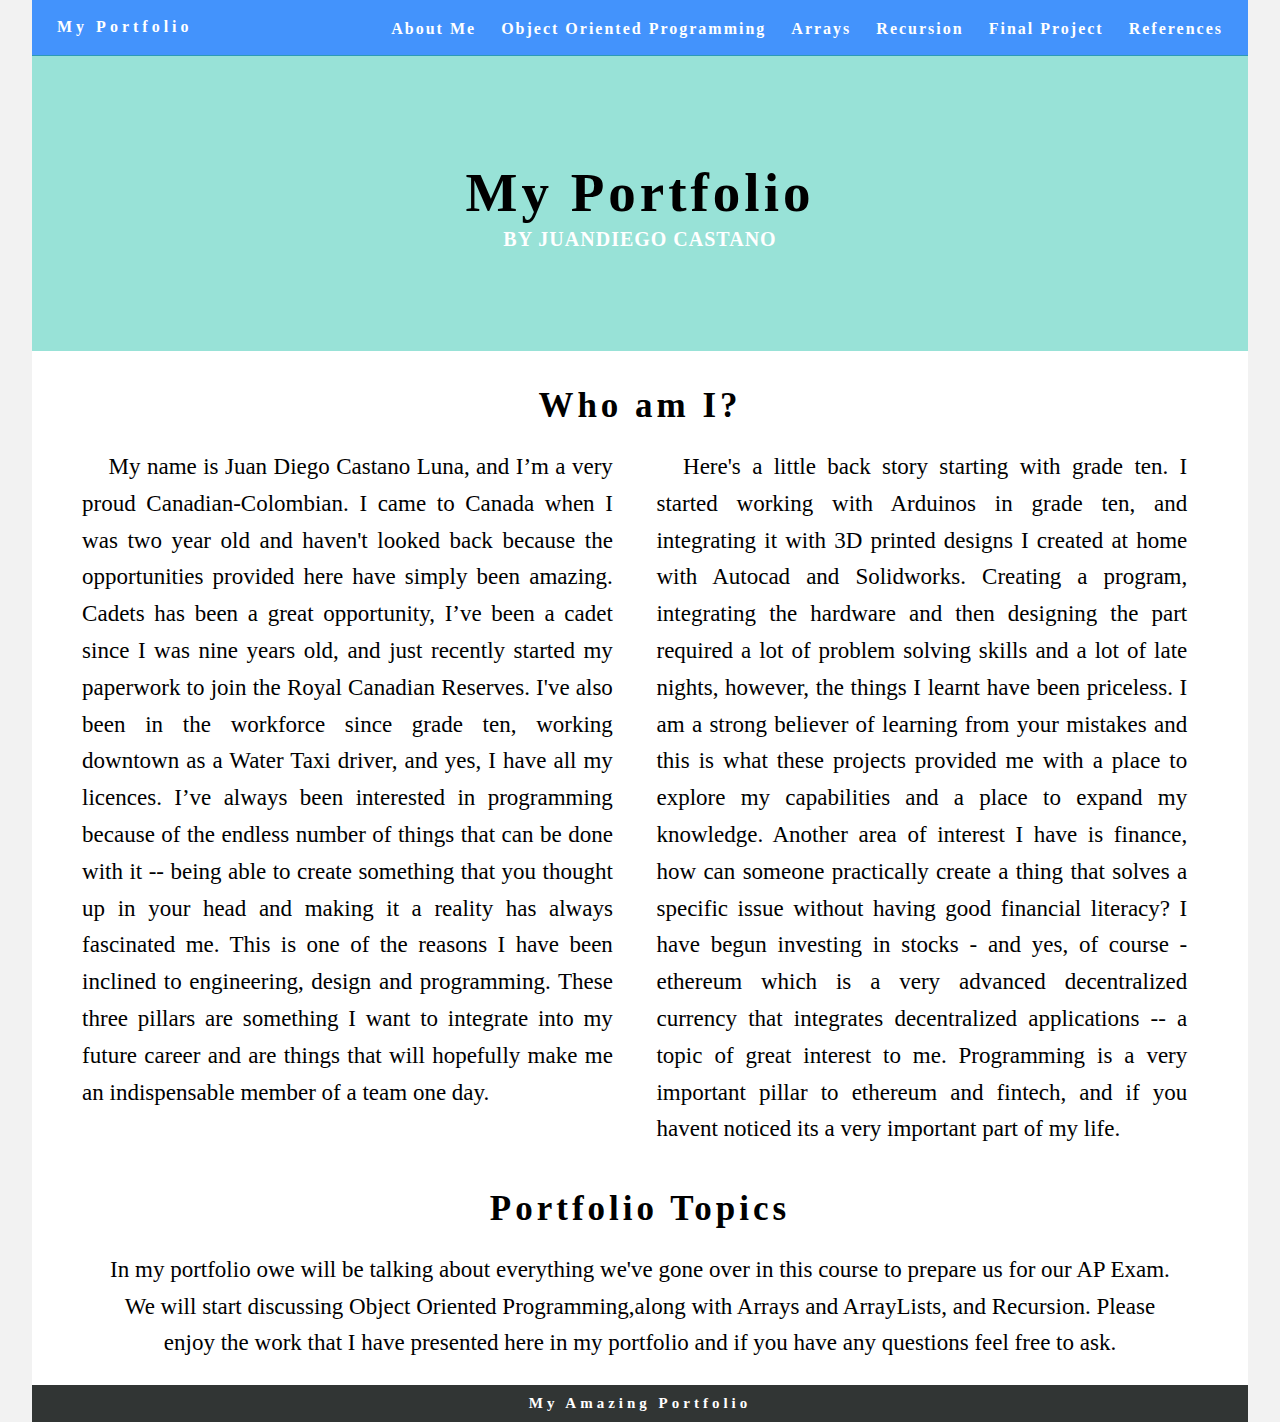
<file: index.html>
<!--
JuanDiego Castano 
Ms Kresteva
05/10/2019
-->

<!DOCTYPE html>
<html>
<head>
  <title>My Portfolio</title>
  <link href="css/singlePageTemplate.css" rel="stylesheet" type="text/css">
  <link rel="icon" href="img/codi.png" type="image/x-icon"> <!-- https://www.101computing.net/html-how-to-add-a-favicon/-->
  <script src="http://use.edgefonts.net/source-sans-pro:n2:default.js"></script>
</head>
<body>
<div class="container"> 
    <nav>
      <a href="index.html"> <h4>My Portfolio</h4></a>
      <ul>
        <li><a href="References.html">References</a></li>
        <li><a href="FinalProject.html">Final Project</a></li>
        <li><a href="Recursion.html">Recursion</a></li>
        
        <li><a href="Arrays.html">Arrays</a>
          <ul>
            <li><a href="Arrays.html">Array and ArrayLists</a></li>
            <li><a href="Search&Sort.html">Search and Sort </a></li>
          </ul>
        </li>
        <li><a href="objectsinjava.html"> Object Oriented Programming </a>
          <ul>
            <li><a href="objectsinjava.html">Objects in Java</a></li>
            <li><a href="Inheritance.html">Inheritance</a></li>
            <li><a href="DontFearTheOOP.html">OOP Example</a></li>
          </ul>
        </li>
        <li><a href="index.html">About Me</a> </li>
      </ul>
    </nav>
  
  <section class="portfolio" id="portfolio">
    <h1 class="portfolio_header">My Portfolio</h1>
    <p class="subheading">By JuanDiego Castano</p>
  </section>
  <section class="wrapper" id="about">
    <h2 class="headers">Who am I?</h2>
    <p class="text_column">My name is Juan Diego Castano Luna, and I’m a very proud Canadian-Colombian. I came to Canada when I was two year old
    and haven't looked back because the opportunities provided here have simply been amazing. Cadets has been a great
    opportunity, I’ve been a cadet since I was nine years old, and just recently started my paperwork to join the Royal
    Canadian Reserves. I've also been in the workforce since grade ten, working downtown as a Water Taxi driver, and yes, I
    have all my licences. I’ve always been interested in programming because of the endless number of things that can be
    done with it -- being able to create something that you thought up in your head and making it a reality has always
    fascinated me. This is one of the reasons I have been inclined to engineering, design and programming. These three
    pillars are something I want to integrate into my future career and are things that will hopefully make me an
    indispensable member of a team one day.
    </p>
    <p class="text_column">
    Here's a little back story starting with grade ten. I started working with Arduinos in grade ten, and integrating it
    with 3D printed designs I created at home with Autocad and Solidworks. Creating a program, integrating the hardware and
    then designing the part required a lot of problem solving skills and a lot of late nights, however, the things I learnt
    have been priceless. I am a strong believer of learning from your mistakes and this is what these projects provided me
    with a place to explore my capabilities and a place to expand my knowledge. Another area of interest I have is finance,
    how can someone practically create a thing that solves a specific issue without having good financial literacy? I have
    begun investing in stocks - and yes, of course - ethereum which is a very advanced decentralized currency that
    integrates decentralized applications -- a topic of great interest to me. Programming is a very important pillar to
    ethereum and fintech, and if you havent noticed its a very important part of my life.
    </p>
    <h2 class="headers">Portfolio Topics</h2>
    <p class="text">
       In my portfolio owe will be talking about everything we've gone over in this course to prepare us for 
       our AP Exam. We will start discussing Object Oriented Programming,along with Arrays and ArrayLists, and Recursion. 
       Please enjoy the work that I have presented here in my portfolio and if you have any questions feel free to ask. 

    </p>
  </section>
  
  <footer class="footer">
    <h4 class="footer_header">My Amazing Portfolio</h4>
  </footer>
</div>
</body>
</html>
</file>
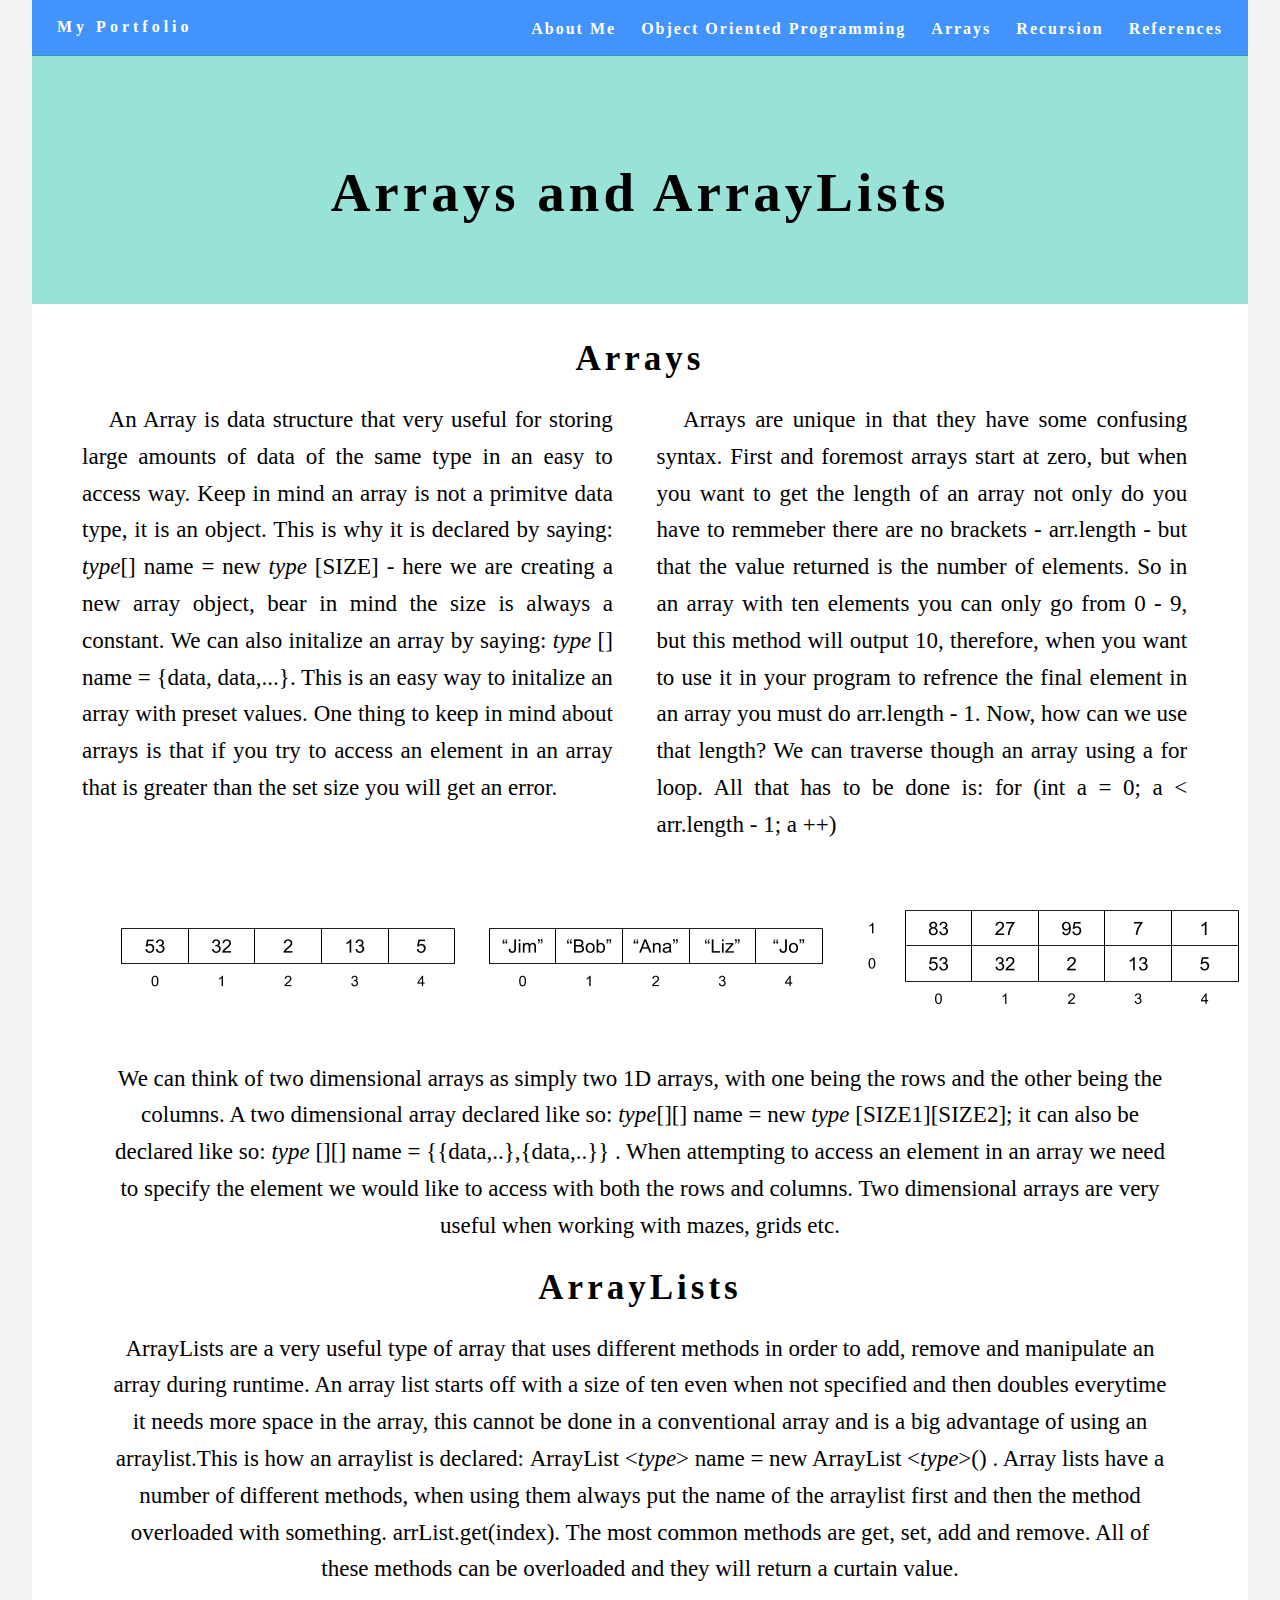
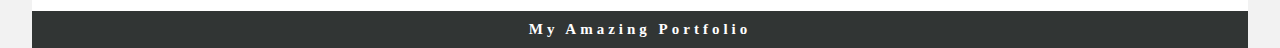
<file: Arrays.html>
<!--
JuanDiego Castano 
Ms Kresteva
05/10/2019
-->

<!DOCTYPE html>
<html>
<head>
  <title>Arrays in Java</title>
  
  <link href="css/singlePageTemplate.css" rel="stylesheet" type="text/css">
  <link rel="icon" href="img/codi.png" type="image/x-icon"> 
  <script src="http://use.edgefonts.net/source-sans-pro:n2:default.js"></script>
</head>
<body>
<div class="container"> 
    <nav>
      <a href="index.html">
        <h4>My Portfolio</h4>
      </a>
      <ul>
        <li><a href="References.html">References</a></li>
        <li><a href="Recursion.html">Recursion</a></li>
    
        <li><a href="Arrays.html">Arrays</a>
          <ul>
            <li><a href="Arrays.html">Array and ArrayLists</a></li>
            <li><a href="Search&Sort.html">Search and Sort </a></li>
          </ul>
        </li>
        <li><a href="objectsinjava.html"> Object Oriented Programming </a>
          <ul>
            <li><a href="objectsinjava.html">Objects in Java</a></li>
            <li><a href="Inheritance.html">Inheritance</a></li>
            <li><a href="DontFearTheOOP.html">OOP Example</a></li>
          </ul>
        </li>
        <li><a href="index.html">About Me</a> </li>
      </ul>
    </nav>
  
  <section class="portfolio" id="portfolio">
    <h1 class="portfolio_header">Arrays and ArrayLists</h1>
  </section>
  <section class="wrapper">
    <h2 class="headers">Arrays</h2>
    <p class="text_column">
      An Array is data structure that very useful for storing large amounts of data of the same type in an easy to access way. Keep in mind an 
      array is not a primitve data type,  it is an object. This is why it is declared by saying: <b><i>type</i>[] name = new <i>type</i> [SIZE]</b>
      - here we are creating a new array object, bear in mind the size is always a constant. We can also initalize an array by saying: <b><i>type</i> [] name = {data, data,...}</b>. This is 
      an easy way to initalize an array with preset values. One thing to keep in mind about arrays is that if you try to access 
      an element in an array that is greater than the set size you will get an error. 
    </p>
    <p class="text_column">
      Arrays are unique in that they have some confusing syntax. First and foremost arrays start at zero, but when 
      you want to get the length of an array not only do you have to remmeber there are no brackets - arr.length - but that the 
      value returned is the number of elements. So in an array with ten elements you can only go from 0 - 9, but this method will
      output 10, therefore, when you want to use it in your program to refrence the final element in an array 
      you must do arr.length - 1. Now, how can we use that length? We can traverse though an array using a for loop. 
      All that has to be done is:<b> for (int a = 0; a < arr.length - 1; a ++)</b> 
  </p>
    <center>
      <img src="img/Arr.png" alt="" style="">
    </center>
  
  <p class="text">
    We can think of two dimensional arrays as simply two 1D arrays, with one being the rows and the other being the columns.
    A two dimensional array declared like so:<b> <i>type</i>[][] name = new <i>type</i> [SIZE1][SIZE2];</b>  it can also be declared like so:
    <b> <i>type</i> [][] name = {{data,..},{data,..}} </b>. When attempting to access an element in an array we need to specify the element
    we would like to access with both the rows and columns. Two dimensional arrays are very useful when working with mazes,
    grids etc.
  </p>
  <h2 class="headers">ArrayLists </h2>
  <p class = "text">
    ArrayLists are a very useful type of array that uses different methods in order to add, remove and manipulate an
    array during runtime. An array list starts off with a size of ten even when not specified and then doubles everytime
    it needs more space in the array, this cannot be done in a conventional array and is a big advantage of using an
    arraylist.This is how an arraylist is declared: <b>ArrayList <<i>type</i>> name = new ArrayList <<i>type</i>>() </b>. 
    Array lists have a number of different methods, when using them always put the name of the arraylist first and then the 
    method overloaded with something. <b>arrList.get(index)</b>. The most common methods are get, set, add and remove. All 
    of these methods can be overloaded and they will return a curtain value. 
  </p>
     
  </section>
  <footer class="footer">
    <h4 class="footer_header">My Amazing Portfolio</h4>
  </footer>
</div>
</body>
</html>
</file>
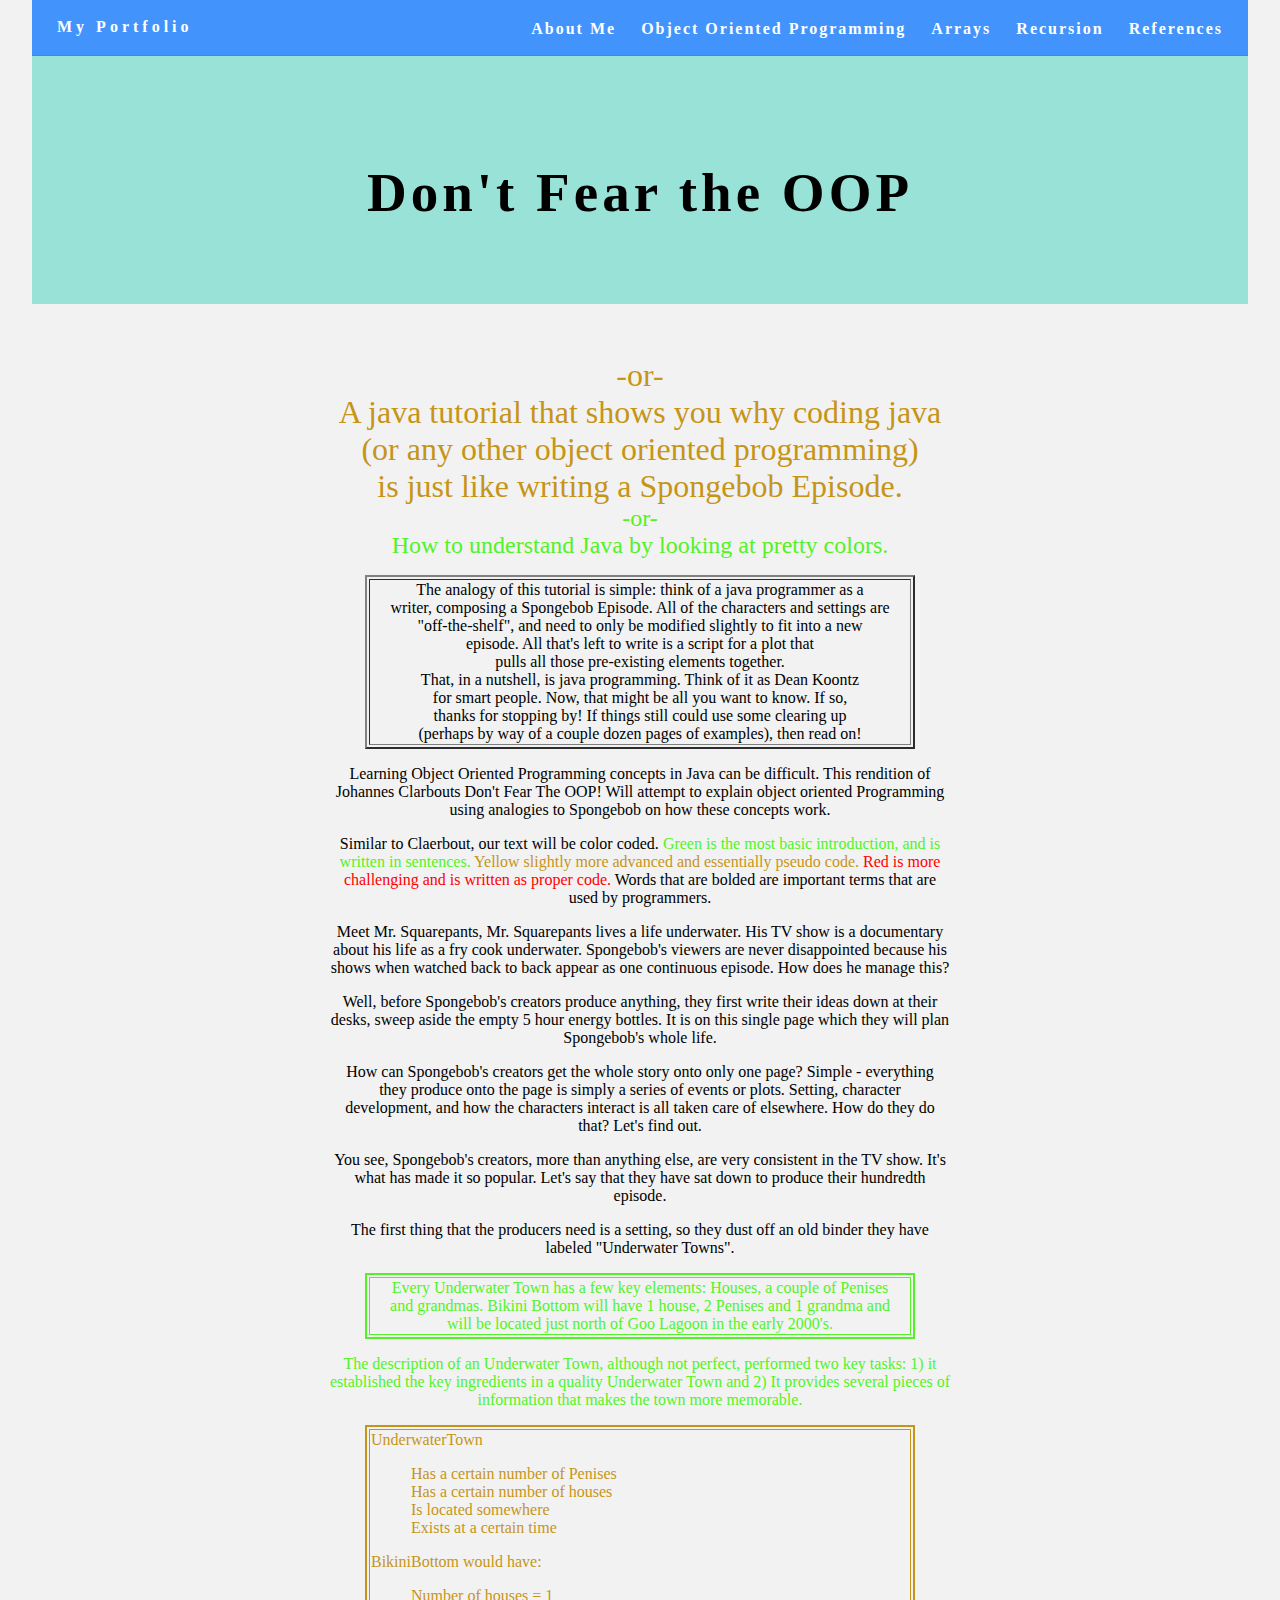
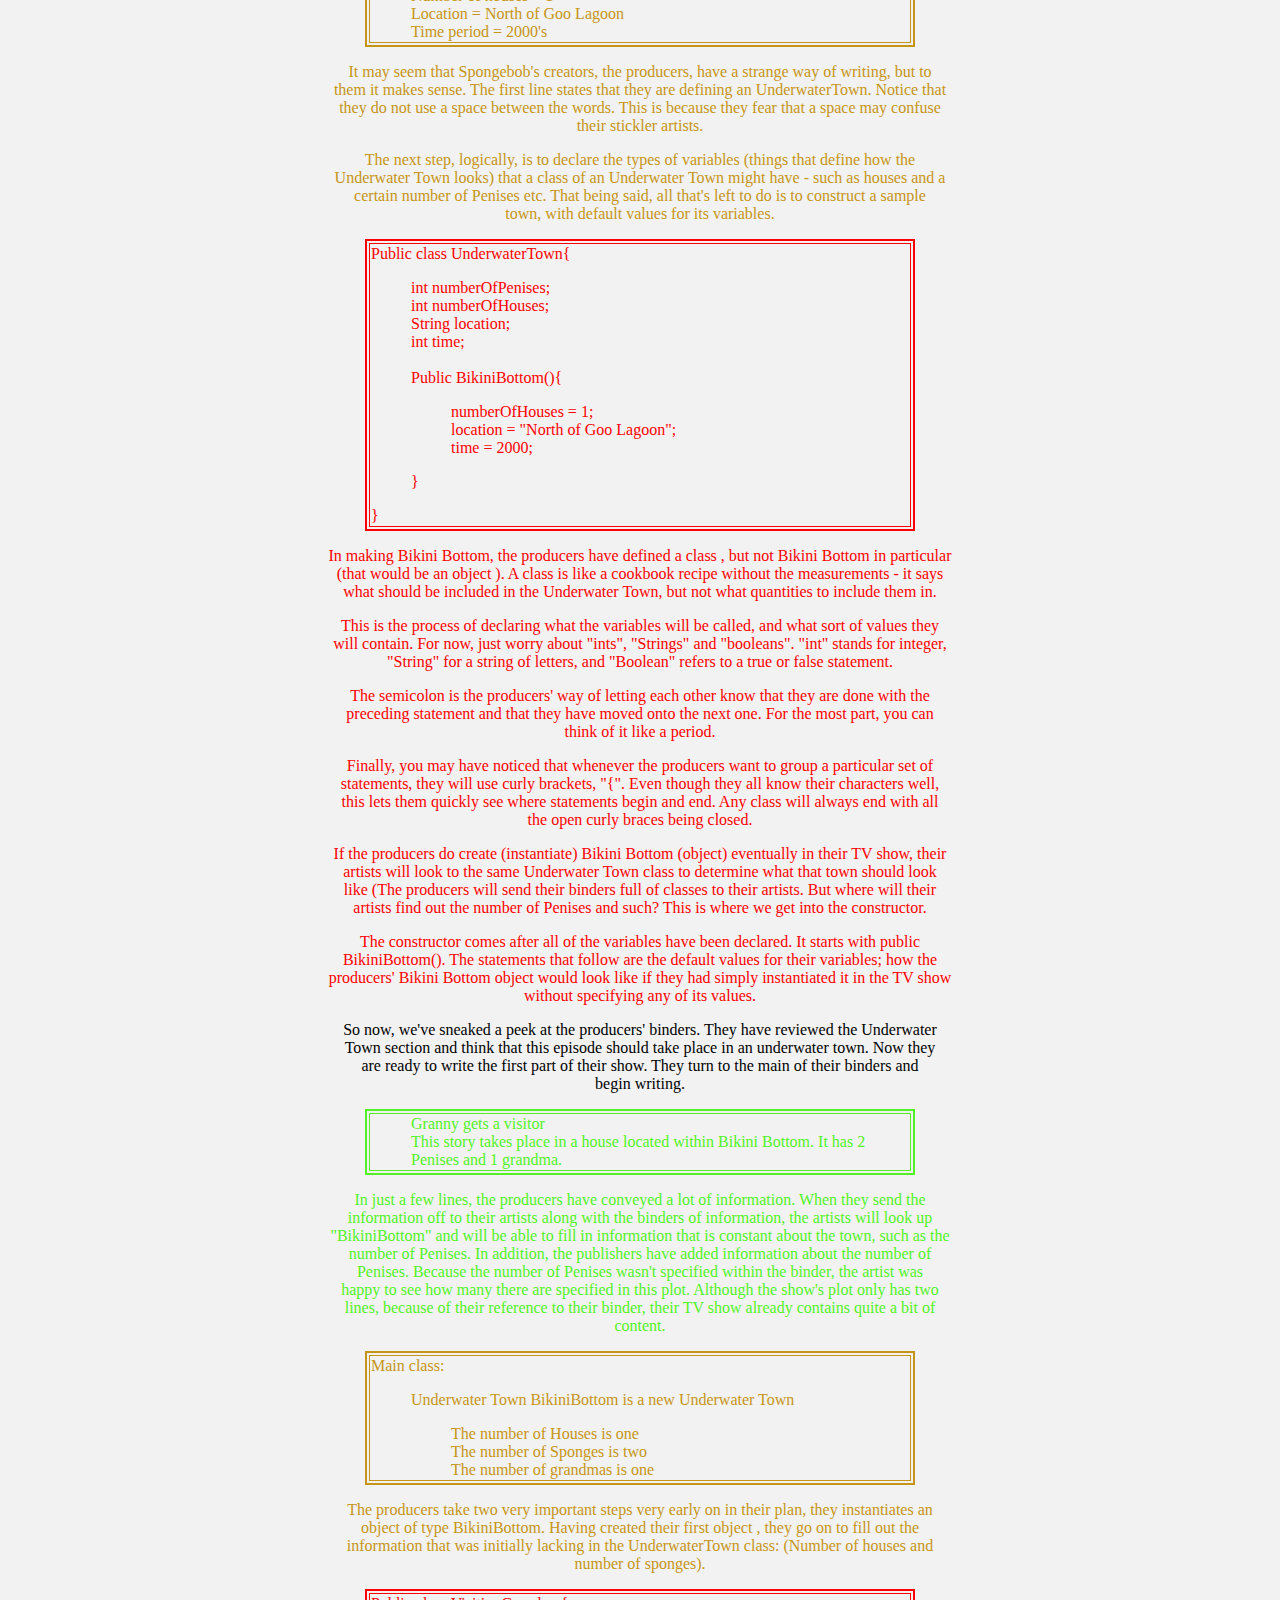
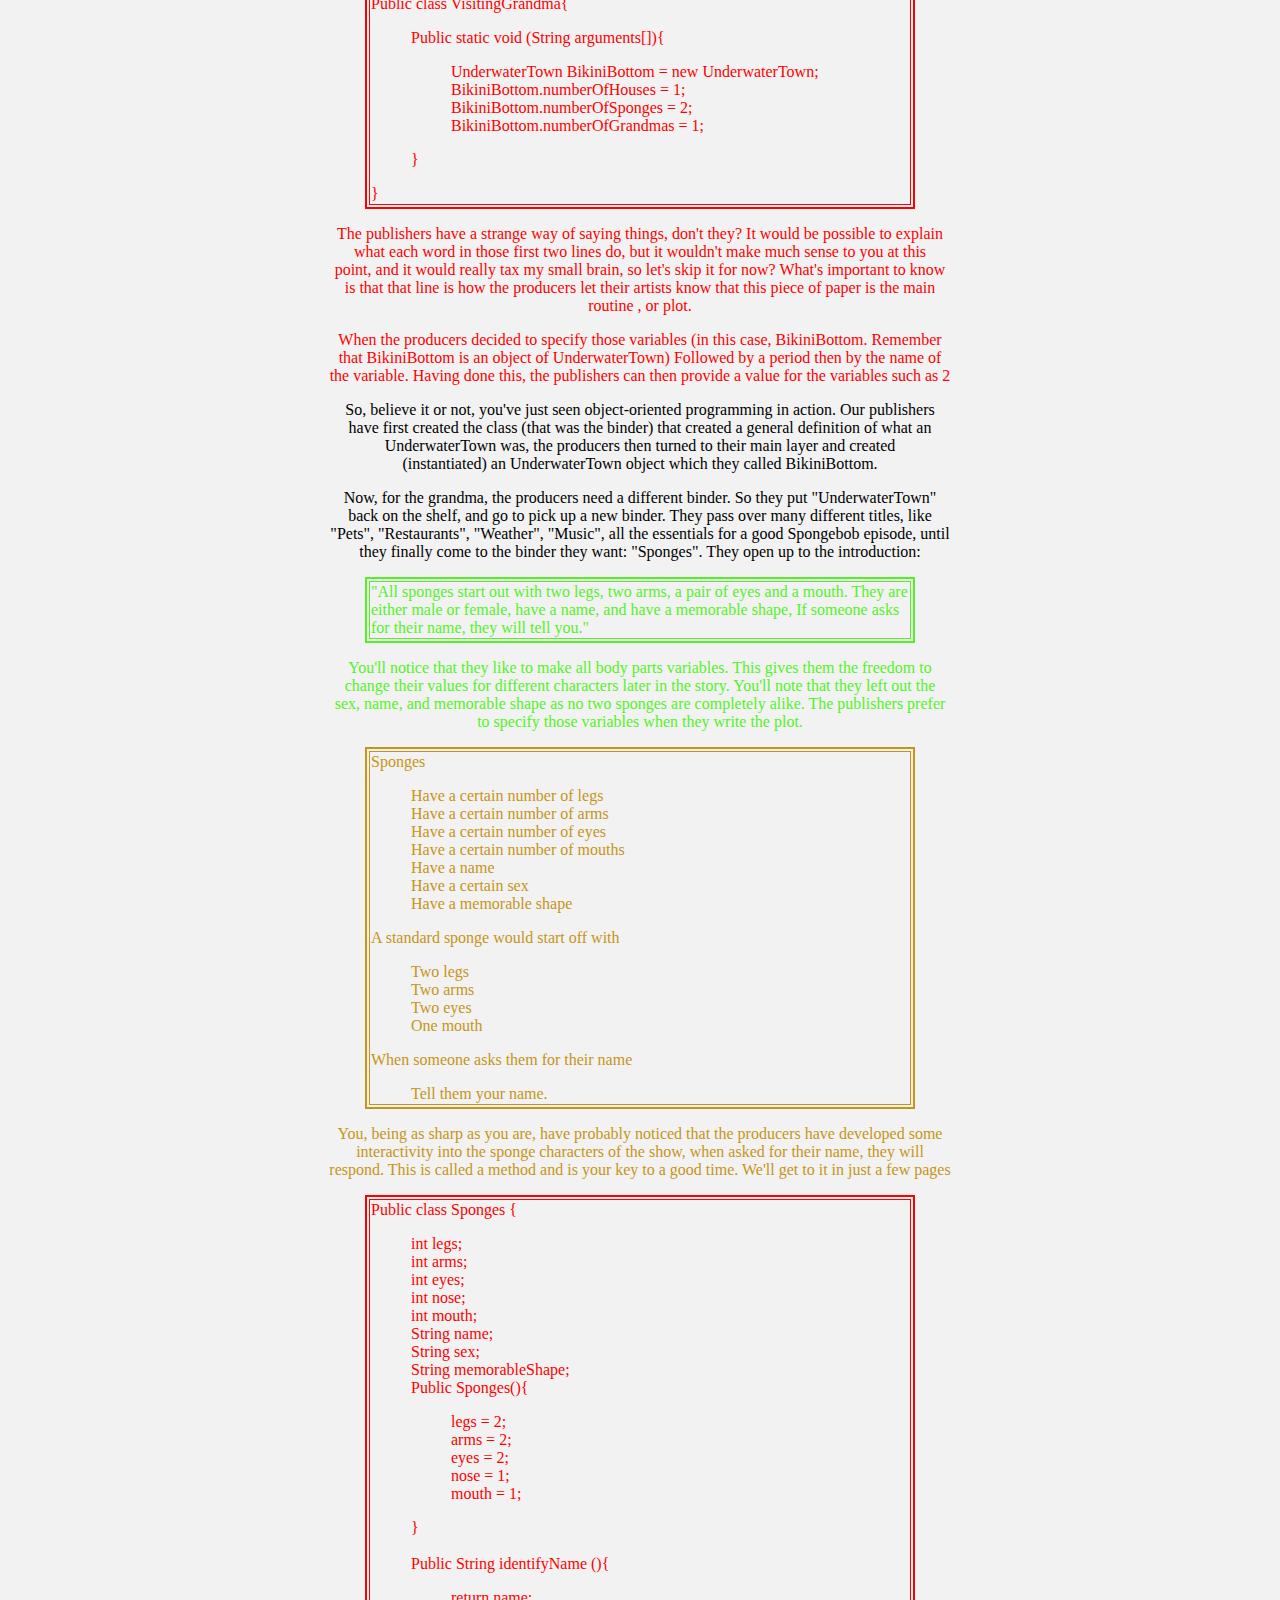
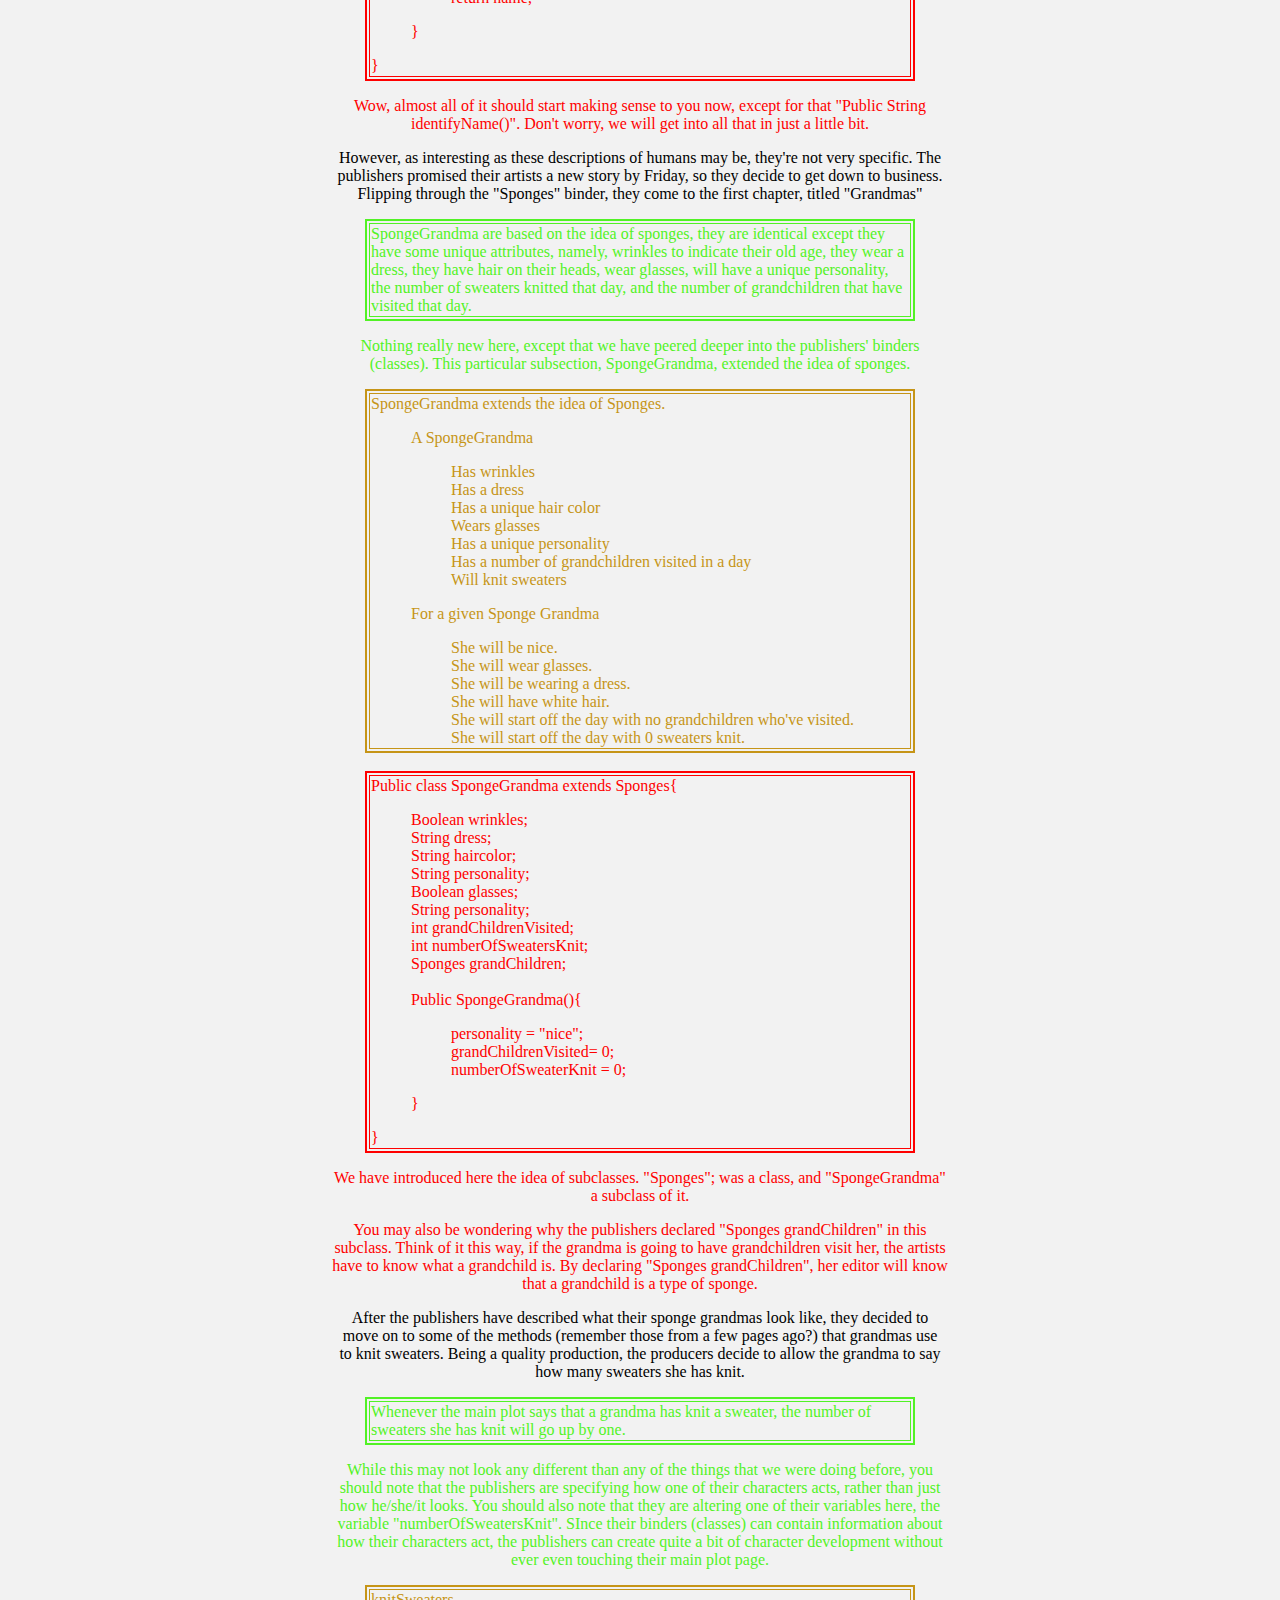
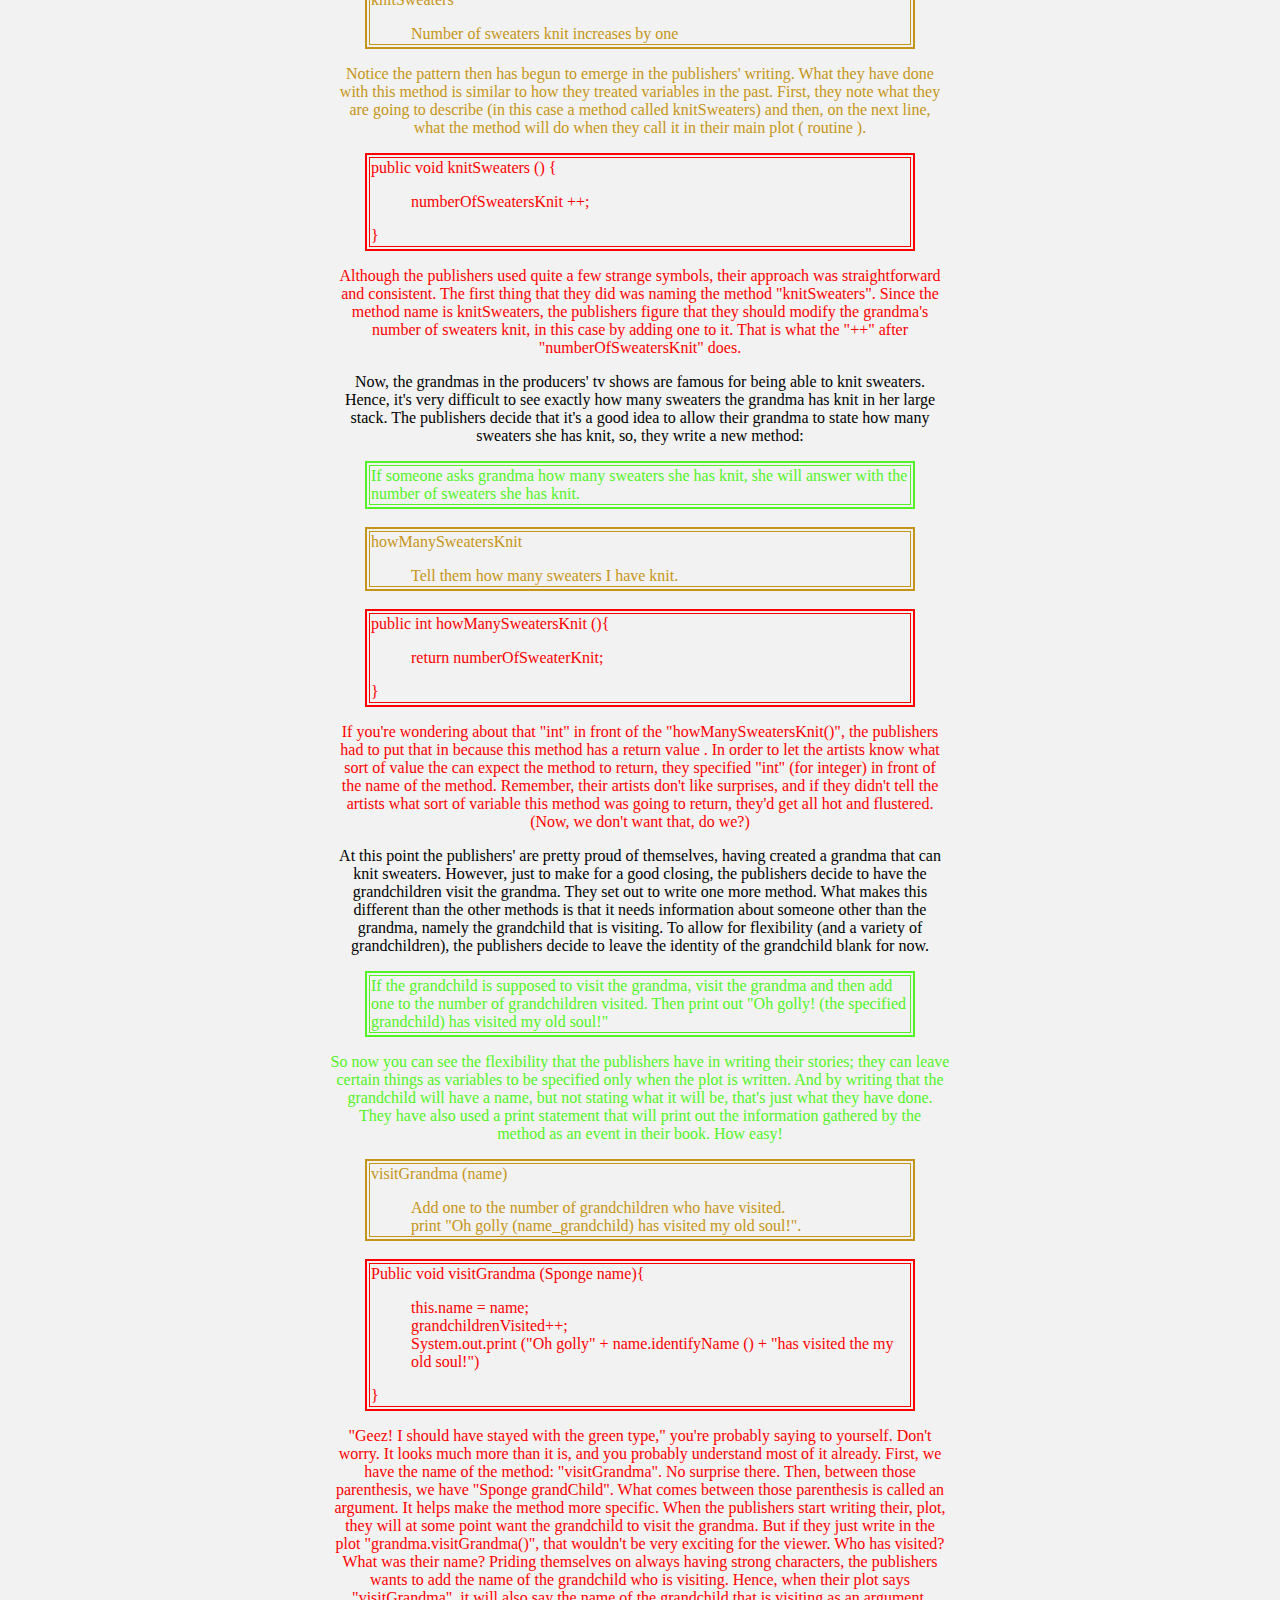
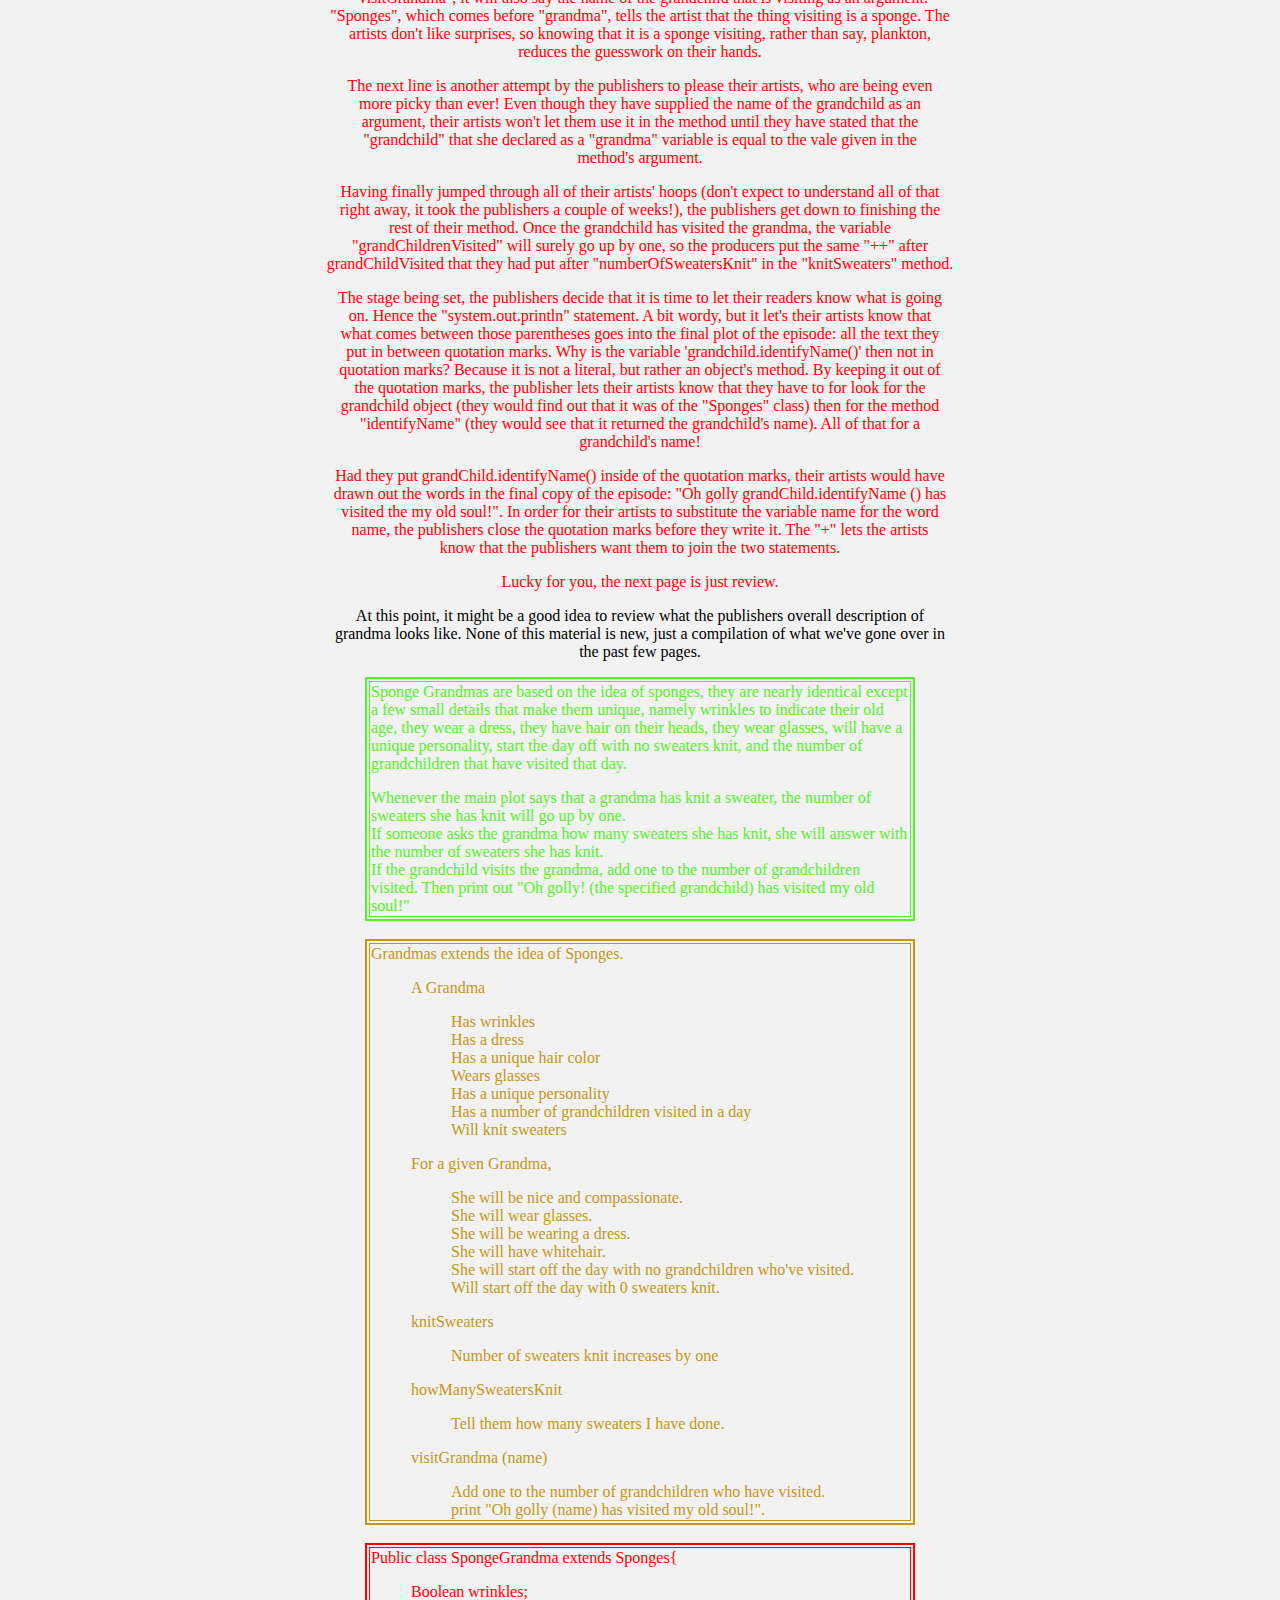
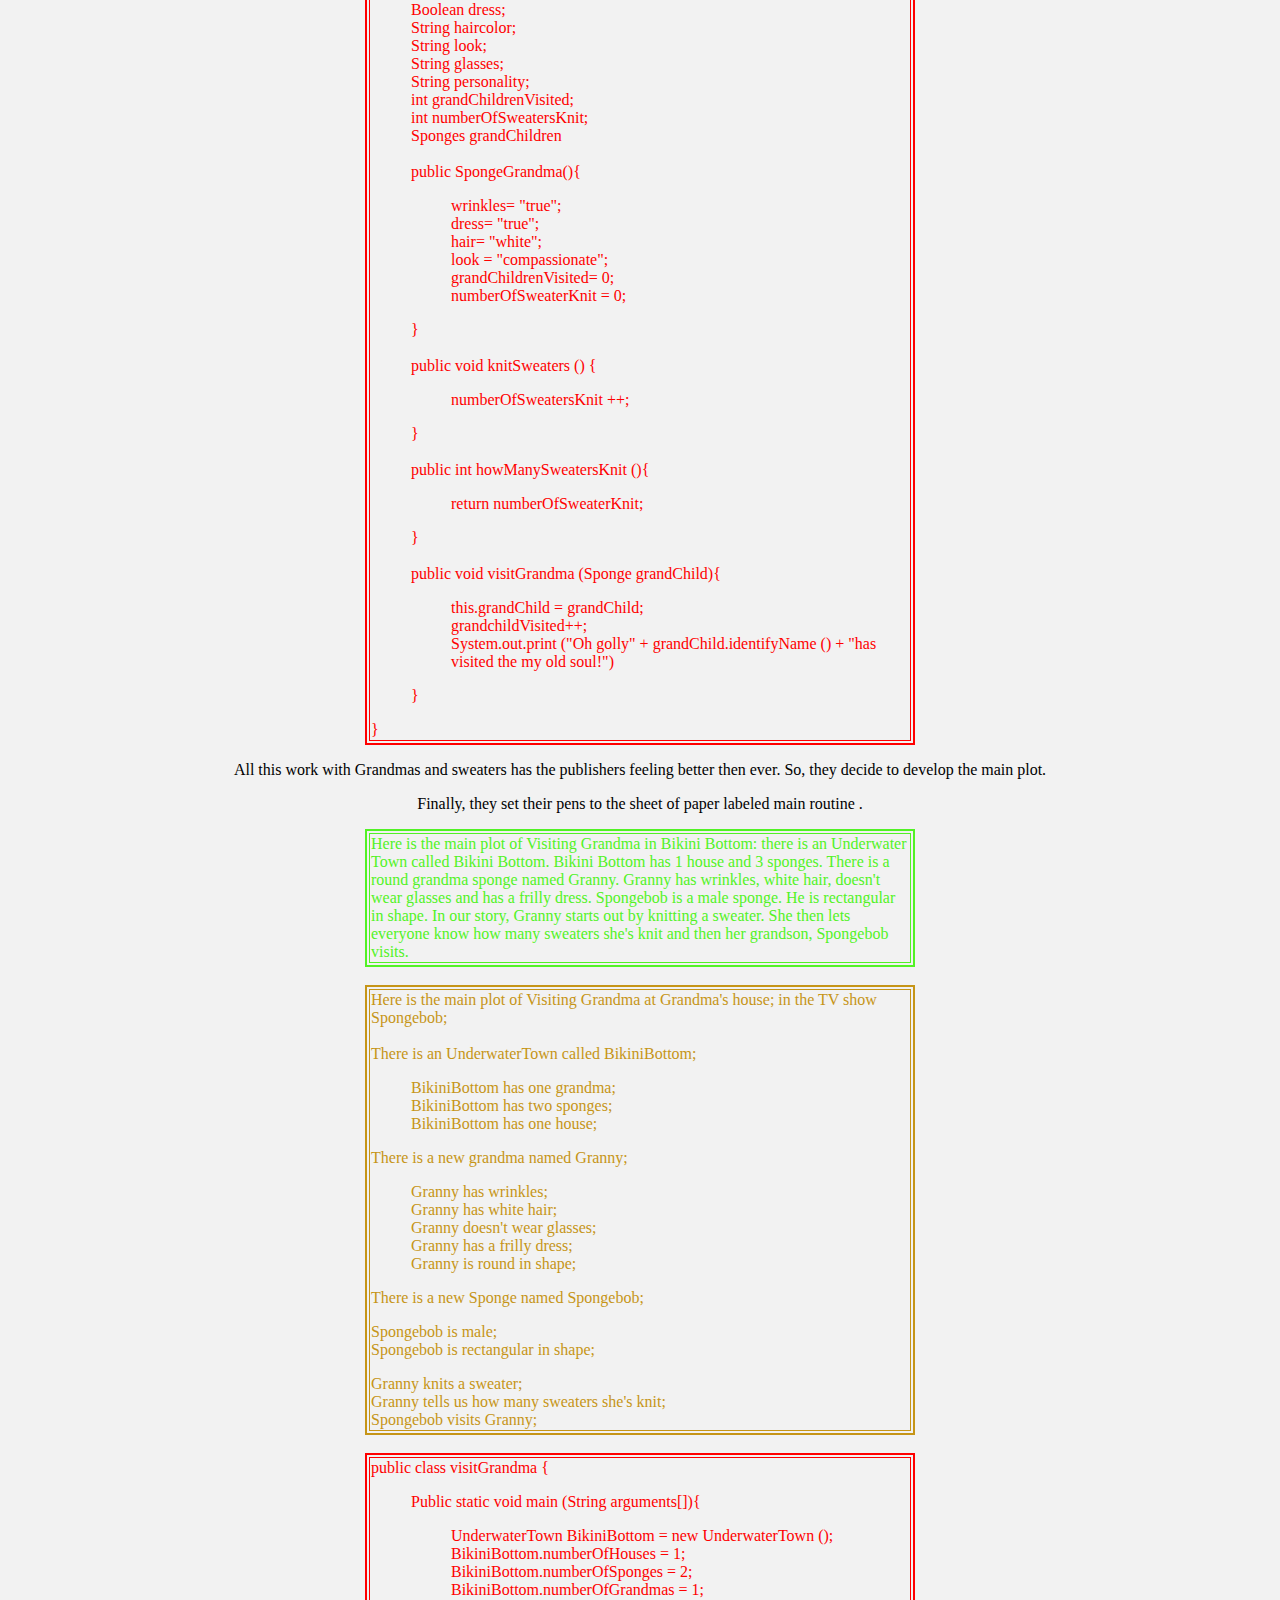
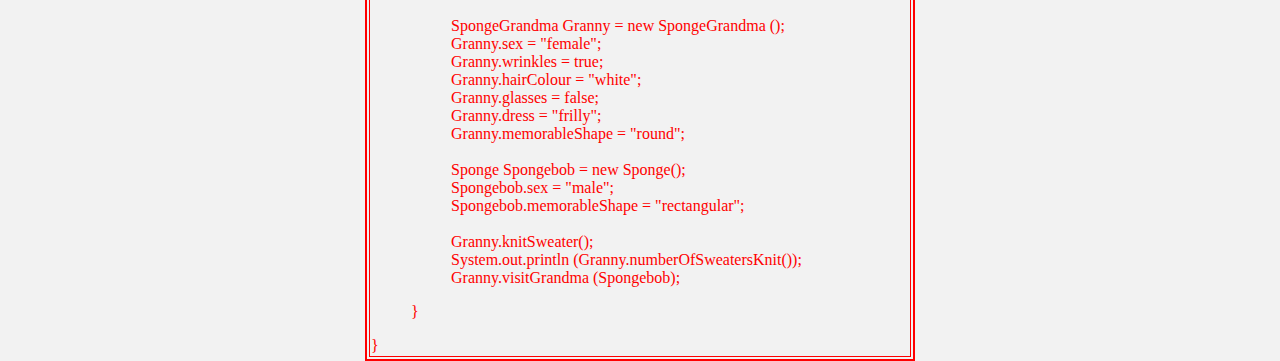
<file: DontFearTheOOP.html>
<html>
    <head><style type = "text/css"> <!-- .tab {margin-left:40px}<!-- .tab2 {margin-left:80px}</style>
    <title>Don't Fear The OOP</title>
    <link href="css/singlePageTemplate.css" rel="stylesheet" type="text/css">
    <link rel="icon" href="img/codi.png" type="image/x-icon">
    <script src="http://use.edgefonts.net/source-sans-pro:n2:default.js"></script>

    </head>
    <body bgcolor = "FFFFFF">
        <div class = "container">
            <nav>
                <a href="index.html">
                    <h4>My Portfolio</h4>
                </a>
                <ul>
                    <li><a href="References.html">References</a></li>
                    <li><a href="Recursion.html">Recursion</a></li>
                    <li><a href="Arrays.html">Arrays</a>
                        <ul>
                            <li><a href="Arrays.html">Array and ArrayLists</a></li>
                            <li><a href="Search&Sort.html">Search and Sort </a></li>
                        </ul>
                    </li>
                    <li><a href="objectsinjava.html"> Object Oriented Programming </a>
                        <ul>
                            <li><a href="objectsinjava.html">Objects in Java</a></li>
                            <li><a href="Inheritance.html">Inheritance</a></li>
                            <li><a href="DontFearTheOOP.html">OOP Example</a></li>
                        </ul>
                    </li>
                    <li><a href="index.html">About Me</a> </li>
                </ul>
            </nav>
        <section class="portfolio" id="portfolio">
            <h1 class="portfolio_header">Don't Fear the OOP</h1>
        </section>
        <center>
        <font face = "CALIBRI">
            <P>
         
                <font color = "c69517"><font size =+3>
                    <br/>
                    -or- 
                    <br/>
                    A java tutorial that shows you why coding java 
                    <br/>
                    (or any other object oriented programming) 
                    <br/>
                    is just like writing a Spongebob Episode.
                </font></font>
                <font color = "52f226"><font size = +2>
                    <br/>
                    -or- 
                    <br/>
                    How to understand Java by looking at pretty colors.
                </font></font>
            </P>
            <p>
                <Table border ="2" style = "width:550px">
                    <tr><td>
                        <font color = "000000">
                            <center>
                                The analogy of this tutorial is simple: think of a java programmer as a
                                <br/>
                                writer, composing a Spongebob Episode. All of the characters and settings are
                                <br/>
                                "off-the-shelf", and need to only be modified slightly to fit into a new
                                <br/>
                                episode. All that's left to write is a script for a plot that
                                <br/>
                                pulls all those pre-existing elements together.
                                <br/>
                                That, in a nutshell, is java programming. Think of it as Dean Koontz
                                <br/>
                                for smart people. Now, that might be all you want to know. If so,
                                <br/>
                                thanks for stopping by! If things still could use some clearing up
                                <br/>
                                (perhaps by way of a couple dozen pages of examples), then read on!
                            </center>
                        </font>
                    </td></tr>
                </Table>
            </p>
            <font color = "000000">
            <P>
                Learning Object Oriented Programming concepts in Java can be difficult. This rendition of 
                <br/>
                Johannes Clarbouts Don't Fear The OOP! Will attempt to explain object oriented Programming 
                <br/>
                using analogies to Spongebob on how these concepts work. 
            </P>
            <P>
                Similar to Claerbout, our text will be color coded. </font> 
                <font color = "52f226"> 
                    Green is the most basic introduction, and is 
                    <br/> 
                    written in sentences. 
                </font>
                <font color = "c69517">
                    Yellow slightly more advanced and essentially pseudo code.
                </font>
                <font color = "ff0000">
                    Red is more
                    <br/>
                    challenging and is written as proper code.
                </font>
                <font color = "000000">
                    Words that are bolded are important terms that are
                    <br/>
                    used by programmers. 
            </P>
            <P>
                Meet Mr. Squarepants, Mr. Squarepants lives a life underwater. His TV show is a documentary
                <br/>
                about his life as a fry cook underwater. Spongebob's viewers are never disappointed because his 
                <br/>
                shows when watched back to back appear as one continuous episode. How does he manage this?
            </P>
            <P>
                Well, before Spongebob's creators produce anything, they first write their ideas down at their 
                <br/>
                desks, sweep aside the empty 5 hour energy bottles. It is on this single page which they will plan 
                <br/>
                Spongebob's whole life.
            </P>
            <P>
                How can Spongebob's creators get the whole story onto only one page? Simple -  everything 
                <br/>
                they produce onto the page is simply a series of events or plots. Setting, character 
                <br/>
                development, and how the characters interact is all taken care of elsewhere. How do they do
                <br/>
                that? Let's find out.
            </P>
            <P>
                You see, Spongebob's creators, more than anything else, are very consistent in the TV show. It's 
                <br/>
                what has made it so popular. Let's say that they have sat down to produce their hundredth 
                <br/>
                episode.
            </P>
            <P>
                The first thing that the producers need is a setting, so they dust off an old binder they have 
                <br/>
                labeled "Underwater Towns".
            </P>
            <table border = "2" bordercolor = "52f226" style = "width:550px">
                    <tr><td>
                        <font color = "52f226">
                            <center>
                                Every Underwater Town has a few key elements: Houses, a couple of Penises 
                                <br/>
                                and grandmas. Bikini Bottom will have 1 house, 2 Penises and 1 grandma and 
                                <br/>
                                will be located just north of Goo Lagoon in the early 2000's.
                            </center>
                        </font>
                    </td></tr>
            </table> 
            <P>
                <font color = "52f226">
                    The description of an Underwater Town, although not perfect, performed two key tasks: 1) it 
                    <br/>
                    established the key ingredients in a quality Underwater Town and 2) It provides several pieces of 
                    <br/>
                    information that makes the town more memorable.
                </font>
            </P>
            <table border = "2" bordercolor = "c69517" style = "width:550px">
                <tr><td>
                    <font color = "c69517">
                        UnderwaterTown
                        <P class = "tab">            
                            Has a certain number of Penises 
                            <br/>
                            Has a certain number of houses
                            <br/>
                            Is located somewhere
                            <br/>
                            Exists at a certain time
                        </P>
                        BikiniBottom would have:
                        <P class = "tab">
                            Number of houses = 1
                            <br/>
                            Location = North of Goo Lagoon
                            <br/>
                            Time period = 2000's
                        </P>
                    </font>
                </td></tr>
            </table>
            <font color = "c69517">
                <P>
                    It may seem that Spongebob's creators, the producers, have a strange way of writing, but to 
                    <br/>
                    them it makes sense. The first line states that they are defining an UnderwaterTown. Notice that
                    <br/>
                    they do not use a space between the words. This is because they fear that a space may confuse 
                    <br/>
                    their stickler artists.
                </P>
                <P>
                    The next step, logically, is to declare the types of <B> variables </B> (things that define how the 
                    <br/>
                    Underwater Town looks) that a <B> class </B> of an Underwater Town might have - such as houses and a 
                    <br/>
                    certain number of Penises etc. That being said, all that's left to do is to <B> construct </B> a sample
                    <br/>
                    town, with default values for its variables.
                </P>
                <P>
                    <table border = 2 bordercolor = "ff0000" style="width:550px">
                        <tr>
                            <td>
                                <font color = "ff0000">
                                    Public class UnderwaterTown{
                                    <P class = "tab">
                                        int numberOfPenises;
                                        <br/>
                                        int numberOfHouses;
                                        <br/>
                                        String location;
                                        <br/>
                                        int time;
                                        <br/><br/>
                                        Public BikiniBottom(){
                                    </P>
                                    <P class = "tab2">
                                        numberOfHouses = 1;
                                        <br/>
                                        location = "North of Goo Lagoon";
                                        <br/>
                                        time = 2000;
                                    </P>
                                    <P class = "tab">
                                        }
                                    </P>
                                    }   
                                </font>
                            </td>
                        </tr>
                    </table>
                </P>
                <font color = "ff0000">
                    <P>
                        In making Bikini Bottom, the producers have defined a <B> class </B>, but not Bikini Bottom in particular
                        <br/>
                        (that would be an <B> object </B>). A class is like a cookbook recipe without the measurements -  it says 
                        <br/>
                        what should be included in the Underwater Town, but not what quantities to include them in.
                    </P>
                    <P>
                        This is the process of <B>declaring </B> what the <B>variables </B> will be called, and what sort of values they
                        <br/>
                        will contain. For now, just worry about "ints",  "Strings" and "booleans". "int" stands for integer,
                        <br/>
                        "String" for a string of letters, and "Boolean" refers to a true or false statement.
                    </P>
                    <P>
                        The semicolon is the producers' way of letting each other know that they are done with the 
                        <br/>
                        preceding statement and that they have moved onto the next one. For the most part, you can
                        <br/>
                        think of it like a period.
                    </P>
                    <P>
                        Finally, you may have noticed that whenever the producers want to group a particular set of 
                        <br/>
                        statements, they will use curly brackets, "{". Even though they all know their characters well, 
                        <br/>
                        this lets them quickly see where statements begin and end. Any <B> class </B> will always end with all 
                        <br/>
                        the open curly braces being closed.
                    </P>
                    <P>
                        If the producers do create (<B>instantiate</B>) Bikini Bottom (<B>object</B>) eventually in their TV show, their 
                        <br/>
                        artists will look to the same Underwater Town <B>class </B> to determine what that town should look
                        <br/>
                        like (The producers will send their binders full of classes to their artists. But where will their 
                        <br/>
                        artists find out the number of Penises and such? This is where we get into the constructor.
                    </P>
                    <P>
                        The constructor comes after all of the variables have been declared. It starts with public 
                        <br/>
                        BikiniBottom(). The statements that follow are the default values for their  variables; how the 
                        <br/>
                        producers' Bikini Bottom <B>object </B>  would look like if they had simply <B> instantiated </B> it in the TV show 
                        <br/>
                        without specifying any of its values.
                    </P>
                </font>
                <font color = "000000">
                    <P>
                        So now, we've sneaked a peek at the producers' binders. They have reviewed the Underwater 
                        <br/>
                        Town section and think that this episode should take place in an underwater town. Now they 
                        <br/>
                        are ready to write the first part of their show. They turn to the <B>main </B> of their binders and
                        <br/>
                        begin writing.
                    </P>
                </font>
                <P>
                    <table border = "2" bordercolor ="52f226" style="width:550px">
                        <tr>
                            <td>
                                <P class = "tab">
                                    <font color = "52f226">
                                        Granny gets a visitor
                                        <br/>
                                        This story takes place in a house located within Bikini Bottom. It has 2 
                                        <br/>
                                        Penises and 1 grandma.
                                    </font>
                                </P>
                            </td>
                        </tr>
                    </table>
                </P>
                <P>
                    <font color = "52f226">
                        In just a few lines, the producers have conveyed a lot of information. When they send the 
                        <br/>
                        information off to their artists along with the binders of information, the artists will look up 
                        <br/>
                        "BikiniBottom" and will be able to fill in information that is constant about the town, such as the 
                        <br/>
                        number of Penises. In addition, the publishers have added information about the number of 
                        <br/>
                        Penises. Because the number of Penises wasn't specified within the binder, the artist was 
                        <br/>
                        happy to see how many there are specified in this plot. Although the show's plot only has two
                        <br/>
                        lines, because of their reference to their binder, their TV show already contains quite a bit of 
                        <br/>
                        content.
                    </font>
                </P>
            </font>
            <P>
                <table border = "2" bordercolor = "c69517" style="width:550px">
                    <tr>
                        <td>
                            <font color = "c69517">
                                Main class:
                                <P class = "tab">
                                    Underwater Town BikiniBottom is a new Underwater Town
                                </P>
                                <P class = "tab2">
                                    The number of Houses is one
                                    <br/>
                                    The number of Sponges is two
                                    <br/>
                                    The number of grandmas is one
                                </P>
                            </font>
                        </td>
                    </tr>
                </table>
            </P>
            <P>
                <font color = "c69517">
                    The producers take two very important steps very early on in their plan, they <B>instantiates an 
                    <br/>
                    object </B> of type BikiniBottom. Having created their first <B>object </B>, they go on to fill out the 
                    <br/> 
                    information that was initially lacking in the UnderwaterTown <B>class</B>: (Number of houses and 
                    <br/>
                    number of sponges).
                </font>
            </P>
            <P>
                <table border ="2" bordercolor = "ff0000" style="width:550px">
                    <tr>
                        <td>
                            <font color = "ff0000">
                                Public class VisitingGrandma{
                                <P class ="tab">
                                    Public static void (String arguments[]){
                                </P>
                                <P class = "tab2">
                                    UnderwaterTown BikiniBottom = new UnderwaterTown;
                                    <br/>
                                    BikiniBottom.numberOfHouses = 1;
                                    <br/>
                                    BikiniBottom.numberOfSponges = 2;
                                    <br/>
                                    BikiniBottom.numberOfGrandmas = 1;
                                </P>
                                <P class = "tab">
                                    }
                                </P>
                                }
                            </font>
                        </td>
                    </tr>
                </table>
            </P>
            <font color = "ff0000">
                <P>
                    The publishers have a strange way of saying things, don't they? It would be possible to explain 
                    <br/>
                    what each word in those first two lines do, but it wouldn't make much sense to you at this 
                    <br/>
                    point, and it would really tax my small brain, so let's skip it for now? What's important to know
                    <br/>
                    is that that line is how the producers let their artists know that this piece of paper is the <B> main 
                    <br/>
                    routine </B>, or plot.
                </P>
                <P>
                    When the producers decided to specify those <B> variables </B>(in this case, BikiniBottom. Remember 
                    <br/>
                    that BikiniBottom is an object of UnderwaterTown) Followed by a period then by the name of 
                    <br/>
                    the <B>variable</B>. Having done this, the publishers can then provide a value for the variables such as 2
                </P>
            </font>
            <font color = "000000">
                <P>
                    So, believe it or not, you've just seen object-oriented programming in action. Our publishers 
                    <br/>
                    have first created the class (that was the binder) that created a general definition of what an 
                    <br/>
                    UnderwaterTown was, the producers then turned to their <B> main </B> layer and created 
                    <br/>
                    (<B>instantiated</B>) an UnderwaterTown <B>object</B> which they called BikiniBottom.
                </P>
                <P>
                    Now, for the grandma, the producers need a different binder. So they put "UnderwaterTown" 
                    <br/>
                    back on the shelf, and go to pick up a new binder. They pass over many different titles, like 
                    <br/>
                    "Pets", "Restaurants", "Weather", "Music", all the essentials for a good Spongebob episode, until
                    <br/>
                    they finally come to the binder they want: "Sponges". They open up to the introduction:
                </P>
            </font>
            <table border = "2" bordercolor = "52f226"  style="width:550px">
                <tr>
                    <td>
                        <font color = "52f226">
                            "All sponges start out with two legs, two arms, a pair of eyes and a mouth. They are either
                            male or female, have a name, and have a memorable shape, If someone asks for their name, 
                            they will tell you."
                        </font>
                    </td>
                </tr>
            </table>
            <font color = "52f226">
                <P>
                    You'll notice that they like to make all body parts variables. This gives them the freedom to 
                    <br/>
                    change their values  for different characters later in the story. You'll note that they left out the
                    <br/>
                    sex, name, and memorable shape as no two sponges are completely alike. The publishers prefer 
                    <br/>
                    to specify those variables when they  write the plot.
                </P>
            </font>
            <table border = "2" bordercolor = "c69517" style="width:550px">
                <tr>
                    <td>
                        <font color = "c69517">
                            Sponges
                            <P class = "tab">
                                Have a certain number of legs
                                <br/>
                                Have a certain number of arms
                                <br/>
                                Have a certain number of eyes
                                <br/>
                                Have a certain number of mouths
                                <br/>
                                Have a name
                                <br/>
                                Have a certain sex
                                <br/>
                                Have a memorable shape
                            </P>
                            A standard sponge would start off with 
                            <P class = "tab">
                                Two legs
                                <br/>
                                Two arms
                                <br/>
                                Two eyes
                                <br/>
                                One mouth
                            </P>
                            When someone asks them for their name
                            <P class = "tab">
                                Tell them your name.
                            </P>
                        </font>
                    </td>
                </tr>
            </table>
            <font color = "c69517">
                <P>
                    You, being as sharp as you are, have probably noticed that the producers have developed some 
                    <br/>
                    interactivity into the sponge characters of the show, when asked for their name, they will 
                    <br/>
                    respond. This is called a <B> method </B> and is your key to a good time. We'll get to it in just a few pages
                </P>
            </font>
            <table border = "2" bordercolor = "ff0000" style="width:550px">
                <tr>
                    <td>
                        <font color = "ff0000">
                            Public class Sponges {
                            <P class = 'tab'>
                                int legs;
                                <br/>
                                int arms;
                                <br/>
                                int eyes;
                                <br/>
                                int nose;
                                <br/>
                                int mouth;
                                <br/>
                                String name;
                                <br/>
                                String sex;
                                <br/>
                                String memorableShape;
                                <br/>
                                Public Sponges(){
                            </P>
                            <P class = 'tab2'>
                                legs = 2;
                                <br/>
                                arms = 2;
                                <br/>
                                eyes = 2;
                                <br/>
                                nose = 1;
                                <br/>
                                mouth = 1;    
                                <br/>                        
                            </P>
                            <P class = "tab">
                                }
                                <br/><br/>
                                Public String identifyName (){
                            </P>
                            <P class = "tab2">
                                return name;
                            </P>
                            <P class = "tab">
                                }
                            </P>
                            }
                        </font>
                    </td>
                </tr>
            </table>
            <font color = "ff0000">
                <P>
                    Wow, almost all of it should start making sense to you now, except for that "Public String
                    <br/>
                    identifyName()". Don't worry, we will get into all that in just a little bit.
                </P>
            </font>
            <font color = "000000">
                <P>
                    However, as interesting as these descriptions of humans may be, they're not very specific. The 
                    <br/>
                    publishers promised their artists a new story by Friday, so they decide to get down to business. 
                    <br/>
                    Flipping through the "Sponges" binder, they come to the first chapter, titled "Grandmas"
                </P>
            </font>
            <table border = "2" bordercolor = "52f226" style="width:550px">
                <tr>
                    <td>
                        <font color = "52f226">
                                SpongeGrandma are based on the idea of sponges, they are identical except they have some 
                                unique attributes, namely, wrinkles to indicate their old age, they wear a dress, they have hair
                                on their heads, wear glasses, will have a unique personality, the number of sweaters knitted that day,
                                and the number of grandchildren that have visited that day.
                        </font>
                    </td>
                </tr>
            </table>
            <font color = "52f226">
                <P>
                    Nothing really new here, except that we have peered deeper into the publishers' binders 
                    <br/>
                    (<B>classes</B>). This particular subsection, SpongeGrandma, <B>extended</B> the idea of sponges.
                </P>
            </font>
            <table border="2" bordercolor = "c69517" style="width:550px">
                <tr>
                    <td>
                        <font color = "c69517">
                            SpongeGrandma extends the idea of Sponges.
                            <P class = "tab">
                                A SpongeGrandma
                            </P>
                            <P class = "tab2">
                                Has wrinkles
                                <br/>
                                Has a dress
                                <br/>
                                Has a unique hair color
                                <br/>
                                Wears glasses
                                <br/>
                                Has a unique personality
                                <br/>
                                Has a number of grandchildren visited in a day 
                                <br/>
                                Will knit sweaters
                                <br/>
                            </P>
                            <P class = "tab">
                                For a given Sponge Grandma
                            </P>
                            <P class = "tab2">
                                She will be nice.
                                <br/>
                                She will wear glasses.
                                <br/>
                                She will be wearing a dress.
                                <br/>
                                She will have white hair.
                                <br/>
                                She will start off the day with no grandchildren who've visited.
                                <br/>
                                She will start off the day with 0 sweaters knit.
                            </P>
                        </font>
                    </td>
                </tr>
            </table>
            <br/>
            <table border="2" bordercolor = "ff0000" style="width:550px">
                <tr>
                    <td>
                        <font color = "ff0000">
                            Public class SpongeGrandma extends Sponges{
                            <P class = "tab">
                                Boolean wrinkles;
                                <br/>
                                String dress;
                                <br/>
                                String haircolor;
                                <br/>
                                String personality;
                                <br/>
                                Boolean glasses;
                                <br/>
                                String personality;
                                <br/>
                                int grandChildrenVisited;
                                <br/>
                                int numberOfSweatersKnit;
                                <br/>
                                Sponges grandChildren;
                                <br/><br/>
                                Public SpongeGrandma(){
                            </P>
                            <P class = "tab2">
                                personality = "nice";
                                <br/>
                                grandChildrenVisited= 0;
                                <br/>
                                numberOfSweaterKnit = 0;                                    
                            </P>
                            <P class = "tab">
                                }
                            </P>
                            }
                        </font>
                    </td>
                </tr>
            </table>
            <font color = "ff0000">
                <P>
                    We have introduced here the idea of subclasses. "Sponges"; was a class, and "SpongeGrandma" 
                    <br/>
                    a subclass of it.
                </P>
                <P>
                    You may also be wondering why the publishers declared "Sponges grandChildren" in this 
                    <br/>
                    subclass. Think of it this way, if the grandma is going to have grandchildren visit her, the artists 
                    <br/>
                    have to know what a grandchild is. By declaring "Sponges grandChildren", her editor will know 
                    <br/>
                    that a grandchild is a type of sponge.
                </P>
            </font>
            <font color = "000000">
                <P>
                    After the publishers have described what their sponge grandmas look like, they decided to 
                    <br/>
                    move on to some of the <B> methods </B> (remember those from a few pages ago?) that grandmas use 
                    <br/>
                    to knit sweaters. Being a quality production, the producers decide to allow the grandma to say 
                    <br/>
                    how many sweaters she has knit.
                </P>
            </font>
            <table border="2" bordercolor = "52f226" style="width:550px">
                <tr>
                    <td>
                        <font color = "52f226">
                            Whenever the main plot says that a grandma has knit a sweater, the number of sweaters she has knit will go up by one.
                        </font>
                    </td>
                </tr>
            </table>
            <font color = "52f226">
                <P>
                    While this may not look any different than any of the things that we were doing before, you 
                    <br/>
                    should note that the publishers are specifying how one of their characters acts, rather than just 
                    <br/>
                    how he/she/it looks. You should also note that they are altering one of their variables here, the 
                    <br/>
                    variable "numberOfSweatersKnit". SInce their binders (classes) can contain information about 
                    <br/>
                    how their characters act, the publishers can create quite a bit of character development without 
                    <br/>
                    ever even touching their main plot page.
                </P>
            </font>
            <table border="2" bordercolor = "c69517" style="width:550px">
                <tr>
                    <td>
                        <font color = "c69517">
                            knitSweaters
                            <P class = "tab">
                                Number of sweaters knit increases by one
                            </P>
                        </font>
                    </td>
                </tr>
            </table>
            <font color = "c69517">
                <P>
                    Notice the pattern then has begun to emerge in the publishers' writing. What they have done 
                    <br/>
                    with this <B> method </B> is similar to how they treated variables in the past. First, they note what they 
                    <br/>
                    are going to describe (in this case a <B> method </B> called knitSweaters) and then, on the next line, 
                    <br/>
                    what the method will do when they <B> call </B> it in their <B> main </B> plot (<B> routine </B>).
                </P>
            </font>
            <table border="2" bordercolor = "ff0000" style="width:550px">
                <tr>
                    <td>
                        <font color = "ff0000">
                            public void knitSweaters () {
                                <P class = "tab">
                                    numberOfSweatersKnit ++;
                                </P>
                                }
                        </font>
                    </td>
                </tr>
            </table>
            <font color = "ff0000">
                <P>
                    Although the publishers used quite a few strange symbols, their approach was straightforward 
                    <br/>
                    and consistent. The first thing that they did was naming the method "knitSweaters". Since the 
                    <br/>
                    method name is knitSweaters, the publishers figure that they should modify the grandma's 
                    <br/>
                    number of sweaters knit, in this case by adding one to it. That is what the "++" after 
                    <br/>
                    "numberOfSweatersKnit" does.
                </P>
            </font>
            <font color = "000000">
                <P>
                    Now, the grandmas in the producers' tv shows are famous for being able to knit sweaters. 
                    <br/>
                    Hence, it's very difficult to see exactly how many sweaters the grandma has knit in her large 
                    <br/>
                    stack. The publishers decide that it's a good idea to allow their grandma to state how many 
                    <br/>
                    sweaters she has knit, so, they write a new method:
                </P>
            </font>
            <table border="2" bordercolor = "52f226" style="width:550px">
                <tr>
                    <td>
                        <font color = "52f226">
                            If someone asks grandma how many sweaters she has knit, she will answer with the number of sweaters she has knit. 
                        </font>
                    </td>
                </tr>
            </table>
            <br/>
            <table border="2" bordercolor = "c69517" style="width:550px">
                <tr>
                    <td>
                        <font color = "c69517">
                            howManySweatersKnit
                            <P class = "tab">
                                Tell them how many sweaters I have knit. 
                            </P>
                        </font>
                    </td>
                </tr>
            </table>
            <br/>
            <table border="2" bordercolor = "ff0000" style="width:550px">
                <tr>
                    <td>
                        <font color = "ff0000">
                            public int howManySweatersKnit (){
                            <P class = "tab">
                                return numberOfSweaterKnit; 
                            </P>
                            }
                        </font>
                    </td>
                </tr>
            </table>
            <font color = "ff0000">
                <P>
                    If you're wondering about that "int" in front of the "howManySweatersKnit()", the publishers 
                    <br/>
                    had to put that in because this <B> method </B> has a <B> return value </B>. In order to let the artists know what
                    <br/> 
                    sort of value the can expect the method to return, they specified "int" (for integer) in front of 
                    <br/>
                    the name of the method. Remember, their artists don't like surprises, and if they didn't tell the 
                    <br/>
                    artists what sort of variable this method was going to return, they'd get all hot and flustered. 
                    <br/>
                    (Now, we don't want that, do we?)
                </P>
            </font>
            <font color = "000000">
                <P>
                    At this point the publishers' are pretty proud of themselves, having created a grandma that can 
                    <br/>
                    knit sweaters. However, just to make for a good closing, the publishers decide to have the 
                    <br/>
                    grandchildren visit the grandma. They set out to write one more method. What makes this 
                    <br/>
                    different than the other methods is that it needs information about someone other than the 
                    <br/>
                    grandma, namely the grandchild that is visiting. To allow for flexibility  (and a variety of 
                    <br/>
                    grandchildren), the publishers decide to leave the identity of the grandchild blank for now.
                </P>
            </font>
            <table border="2" bordercolor = "52f226" style="width:550px">
                <tr>
                    <td>
                        <font color = "52f226">
                            If the grandchild is supposed to visit the grandma, visit the grandma and then add 
                            one to the number of grandchildren visited. Then print out "Oh golly! (the 
                            specified grandchild) has visited my old soul!"
                        </font>
                    </td>
                </tr>
            </table>
            <font color = 52f226>
                <P>
                    So now you can see the flexibility that the publishers have in writing their stories; they can leave 
                    <br/>
                    certain things as variables to be specified only when the plot is written. And by writing that the 
                    <br/>
                    grandchild will have a name, but not stating what it will be, that's just what they have done. 
                    <br/>
                    They have also used a print statement that will print out the information gathered by the 
                    <br/>
                    method as an event in their book. How easy!
                </P>
            </font>
            <table border="2" bordercolor = "c69517" style="width:550px">
                <tr>
                    <td>
                        <font color = "c69517">
                            visitGrandma (name)
                            <P class="tab">
                                Add one to the number of grandchildren who have visited.
                                <br/>
                                print "Oh golly (name_grandchild) has visited my old soul!".
                            </P>
                        </font>
                    </td>
                </tr>
            </table>
            <br/>
            <table border="2" bordercolor = "ff0000" style="width:550px">
                <tr>
                    <td>
                        <font color = "ff0000">
                            Public void visitGrandma (Sponge name){
                            <P class = "tab">
                                this.name = name;
                                <br/>
                                grandchildrenVisited++;
                                <br/>
                                System.out.print ("Oh golly" + name.identifyName () + "has visited the my old soul!")
                            </P>
                            }
                        </font>
                    </td>
                </tr>
            </table>
            <font color = "ff0000">
                <P>
                    "Geez! I should have stayed with the green type," you're probably saying to yourself. Don't 
                    <br/>
                    worry. It looks much more than it is, and you probably understand most of it already. First, we 
                    <br/>
                    have the name of the method: "visitGrandma". No surprise there. Then, between those 
                    <br/>
                    parenthesis, we have "Sponge grandChild". What comes between those parenthesis is called an 
                    <br/>
                    argument. It helps make the method more specific. When the publishers start writing their, plot, 
                    <br/>
                    they will at some point want the grandchild to visit the grandma. But if they just write in the 
                    <br/>
                    plot "grandma.visitGrandma()", that wouldn't be very exciting for the viewer. Who has visited? 
                    <br/>
                    What was their name? Priding themselves on always having strong characters, the publishers 
                    <br/>
                    wants to add the name of the grandchild who is visiting. Hence, when their plot says 
                    <br/>
                    "visitGrandma", it will also say the name of the grandchild that is visiting as an argument. 
                    <br/>
                    "Sponges", which comes before "grandma", tells the artist that the thing visiting is a sponge. The
                    <br/>
                    artists don't like surprises, so knowing that it is a sponge visiting, rather than say, plankton, 
                    <br/>
                    reduces the guesswork on their hands.
                </P>
                <P>
                    The next line is another attempt by the publishers to please their artists, who are being even 
                    <br/>
                    more picky than ever! Even though they have supplied the name of the grandchild as an 
                    <br/>
                    argument, their artists won't let them use it in the method until they have stated that the 
                    <br/>
                    "grandchild" that she declared as a "grandma" variable is equal to the vale given in the 
                    <br/>
                    method's argument.
                </P>
                <P>
                    Having finally jumped through all of their artists' hoops (don't expect to understand all of that 
                    <br/>
                    right away, it took the publishers a couple of weeks!), the publishers get down to finishing the 
                    <br/>
                    rest of their method. Once the grandchild has visited the grandma, the variable 
                    <br/>
                    "grandChildrenVisited" will surely go up by one, so the producers put the same "++" after 
                    <br/>
                    grandChildVisited that they had put after "numberOfSweatersKnit" in the "knitSweaters" method.
                </P>
                <P>
                    The stage being set, the publishers decide that it is time to let their readers know what is going 
                    <br/>
                    on. Hence the "system.out.println" statement. A bit wordy, but it let's their artists know that 
                    <br/>
                    what comes between those parentheses goes into the final plot of the episode: all the text they 
                    <br/>
                    put in between quotation marks. Why is the variable 'grandchild.identifyName()' then not in 
                    <br/>
                    quotation marks? Because it is not a literal, but rather an object's method. By keeping it out of 
                    <br/>
                    the quotation marks, the publisher lets their artists know that they have to for look for the 
                    <br/>
                    grandchild object (they would find out that it was of the "Sponges" class) then for the method 
                    <br/>
                    "identifyName" (they would see that it returned the grandchild's name). All of that for a 
                    <br/>
                    grandchild's name!
                </P>
                <P>
                    Had they put grandChild.identifyName() inside of the quotation marks, their artists would have 
                    <br/>
                    drawn out the words in the final copy of the episode: "Oh golly grandChild.identifyName () has 
                    <br/>
                    visited the my old soul!". In order for their artists to substitute the variable name for the word
                    <br/>
                    name, the publishers close the quotation marks before they write it. The "+" lets the artists  
                    <br/>
                    know that the publishers want them to join the two statements.
                </P>
                <P>
                    Lucky for you, the next page is just review.
                </P>
            </font>
            <font color = "000000">
                <P>
                    At this point, it might be a good idea to review what the publishers overall description of 
                    <br/>
                    grandma looks like. None of this material is new, just a compilation of what we've gone over in 
                    <br/>
                    the past few pages. 
                </P>
            </font>
            <table border="2" bordercolor = "52f226" style="width:550px">
                <tr>
                    <td>
                        <font color = "52f226">
                            <P>
                                Sponge Grandmas are based on the idea of sponges, they are nearly identical except a few 
                                small details that make them unique, namely wrinkles to indicate their old age, they wear a 
                                dress, they have hair on their heads, they wear glasses, will have a unique personality, start 
                                the day off with no sweaters knit, and the number of grandchildren that have visited that day.
                            </P>
                            <P>
                                Whenever the main plot says that a grandma has knit a sweater, the number of sweaters she has knit will go up by one.
                                <br/>
                                If someone asks the grandma how many sweaters she has knit, she will answer with the number of sweaters she has knit. 
                                <br/>
                                If the grandchild visits the grandma, add one to the number of grandchildren visited. Then print out "Oh golly! (the specified grandchild) has visited my old soul!"
                            </P>
                        </font>
                    </td>
                </tr>
            </table>
            <br/>
            <table border="2" bordercolor = "c69517" style="width:550px">
                <tr>
                    <td>
                        <font color = "c69517">
                            Grandmas extends the idea of Sponges.
                            <P class="tab">
                                A Grandma
                            </P>
                            <P class="tab2">
                                Has wrinkles
                                <br/>
                                Has a dress
                                <br/>
                                Has a unique hair color
                                <br/>
                                Wears glasses
                                <br/>
                                Has a unique personality
                                <br/>
                                Has a number of grandchildren visited in a day 
                                <br/>
                                Will knit sweaters
                            </P>
                            <P class="tab">
                                For a given Grandma,
                            </P>
                            <P class="tab2">
                                She will be nice and compassionate.
                                <br/>
                                She will wear glasses.
                                <br/>
                                She will be wearing a dress.
                                <br/>
                                She will have whitehair.
                                <br/>
                                She will start off the day with no grandchildren who've visited.
                                <br/>
                                Will start off the day with 0 sweaters knit.
                            </P>
                            <P class="tab">
                                knitSweaters
                            </P>
                            <P class="tab2">
                                Number of sweaters knit increases by one
                            </P>
                            <P class="tab">
                                howManySweatersKnit
                            </P>
                            <P class="tab2">
                                Tell them how many sweaters I have done. 
                            </P>
                            <P class="tab">
                                visitGrandma (name)
                            </P>
                            <P class="tab2">
                                Add one to the number of grandchildren who have visited.
                                <br/>
                                print "Oh golly (name) has visited my old soul!".
                            </P>
                        </font>
                    </td>
                </tr>
            </table>  
            <br/>
            <table border="2" bordercolor = "ff0000" style="width:550px">
                <tr>
                    <td>
                        <font color = "ff0000">
                            Public class SpongeGrandma extends Sponges{
                            <P class="tab">
                                Boolean wrinkles;
                                <br/>
                                Boolean dress;
                                <br/>
                                String haircolor;
                                <br/>
                                String look;
                                <br/>
                                String glasses;
                                <br/>
                                String personality;
                                <br/>
                                int grandChildrenVisited;
                                <br/>
                                int numberOfSweatersKnit;
                                <br/>
                                Sponges grandChildren
                                <br/><br/>
                                public SpongeGrandma(){
                            </P>
                            <P class="tab2">
                                wrinkles= "true";
                                <br/>
                                dress= "true";
                                <br/>
                                hair= "white";    
                                <br/>
                                look = "compassionate";
                                <br/>
                                grandChildrenVisited= 0;
                                <br/>
                                numberOfSweaterKnit = 0;
                            </P>
                            <P class = "tab">
                                }
                                <br/><br/>
                                public void knitSweaters () {
                            </P>
                            <P class="tab2">
                                numberOfSweatersKnit ++;
                            </P>
                            <P class="tab">
                                }
                                <br/><br/>
                                public int howManySweatersKnit (){
                            </P>
                            <P class="tab2">
                                return numberOfSweaterKnit; 
                            </P>
                            <P class="tab">
                                }
                                <br/><br/>
                                public void visitGrandma (Sponge grandChild){
                            </P>
                            <P class="tab2">
                                this.grandChild = grandChild;
                                <br/>
                                grandchildVisited++;
                                <br/>
                                System.out.print ("Oh golly" + grandChild.identifyName () + "has visited the my old soul!")
                            </P>
                            <P class = "tab">
                                }   
                            </P>
                            }
                        </font>
                    </td>
                </tr>
            </table>
            <font color = "000000">
                <P>
                    All this work with Grandmas and sweaters has the publishers feeling better then ever. So, they 
                    decide to develop the main plot.
                </P>
                <P>
                    Finally, they set their pens to the sheet of paper labeled <B> main routine </B>.
                </P>
            </font>
            <table border="2" bordercolor = "52f226" style="width:550px">
                <tr>
                    <td>
                        <font color = "52f226">
                            Here is the main plot of Visiting Grandma in Bikini Bottom: there is an Underwater Town 
                            called Bikini Bottom. Bikini Bottom has 1 house and 3 sponges. There is a round grandma 
                            sponge named Granny. Granny has wrinkles, white hair, doesn't wear glasses and has a frilly 
                            dress. Spongebob is a male sponge. He is rectangular in shape. In our story, Granny starts out 
                            by knitting a sweater. She then lets everyone know how many sweaters she's knit and then 
                            her grandson, Spongebob visits.
                        </font>
                    </td>
                </tr>
            </table>
            <br/>
            <table border="2" bordercolor = "c69517" style="width:550px">
                <tr>
                    <td>
                        <font color = "c69517">
                            Here is the main plot of Visiting Grandma at Grandma's house; in the TV show Spongebob;
                            <br/><br/>
                            There is an UnderwaterTown called BikiniBottom;
                            <P class="tab">
                                BikiniBottom has one grandma;
                                <br/>
                                BikiniBottom has two sponges;
                                <br/>
                                BikiniBottom has one house;
                            </P>
                            There is a new grandma named Granny;
                            <P class="tab">
                                Granny has wrinkles;
                                <br/>
                                Granny has white hair;
                                <br/>
                                Granny doesn't wear glasses;
                                <br/>
                                Granny has a frilly dress;
                                <br/>
                                Granny is round in shape;                                    
                            </P>
                            There is a new Sponge named Spongebob;
                            <P>
                                Spongebob is male;
                                <br/>
                                Spongebob is rectangular in shape;                                
                            </P>
                            Granny knits a sweater;
                            <br/>
                            Granny tells us how many sweaters she's knit;
                            <br/>
                            Spongebob visits Granny;
                        </font>
                    </td>
                </tr>
            </table>
            <br/>
            <table border="2" bordercolor = "ff0000" style="width:550px">
                <tr>
                    <td>
                        <font color = "ff0000">
                            public class visitGrandma {
                            <P class="tab">
                                Public static void main (String arguments[]){
                            </P>
                            <P class="tab2">
                                UnderwaterTown BikiniBottom = new UnderwaterTown ();
                                <br/>
                                BikiniBottom.numberOfHouses = 1;
                                <br/>
                                BikiniBottom.numberOfSponges = 2;
                                <br/>
                                BikiniBottom.numberOfGrandmas = 1;
                                <br/><br/>
                                SpongeGrandma Granny = new SpongeGrandma ();
                                <br/>
                                Granny.sex = "female";
                                <br/>
                                Granny.wrinkles = true;
                                <br/>
                                Granny.hairColour = "white";
                                <br/>
                                Granny.glasses = false;
                                <br/>
                                Granny.dress = "frilly";
                                <br/>
                                Granny.memorableShape = "round";
                                <br/><br/>
                                Sponge Spongebob = new Sponge();
                                <br/>
                                Spongebob.sex = "male";
                                <br/>
                                Spongebob.memorableShape = "rectangular";
                                <br/><br/>
                                Granny.knitSweater();
                                <br/>
                                System.out.println (Granny.numberOfSweatersKnit());
                                <br/>
                                Granny.visitGrandma (Spongebob);
                            </P>
                            <P class="tab">
                                }
                            </P>
                            }
                        </font>
                    </td>
                </tr>
            </table>
        </font>
    </center>

    </div>
    </body>
</html>
</file>
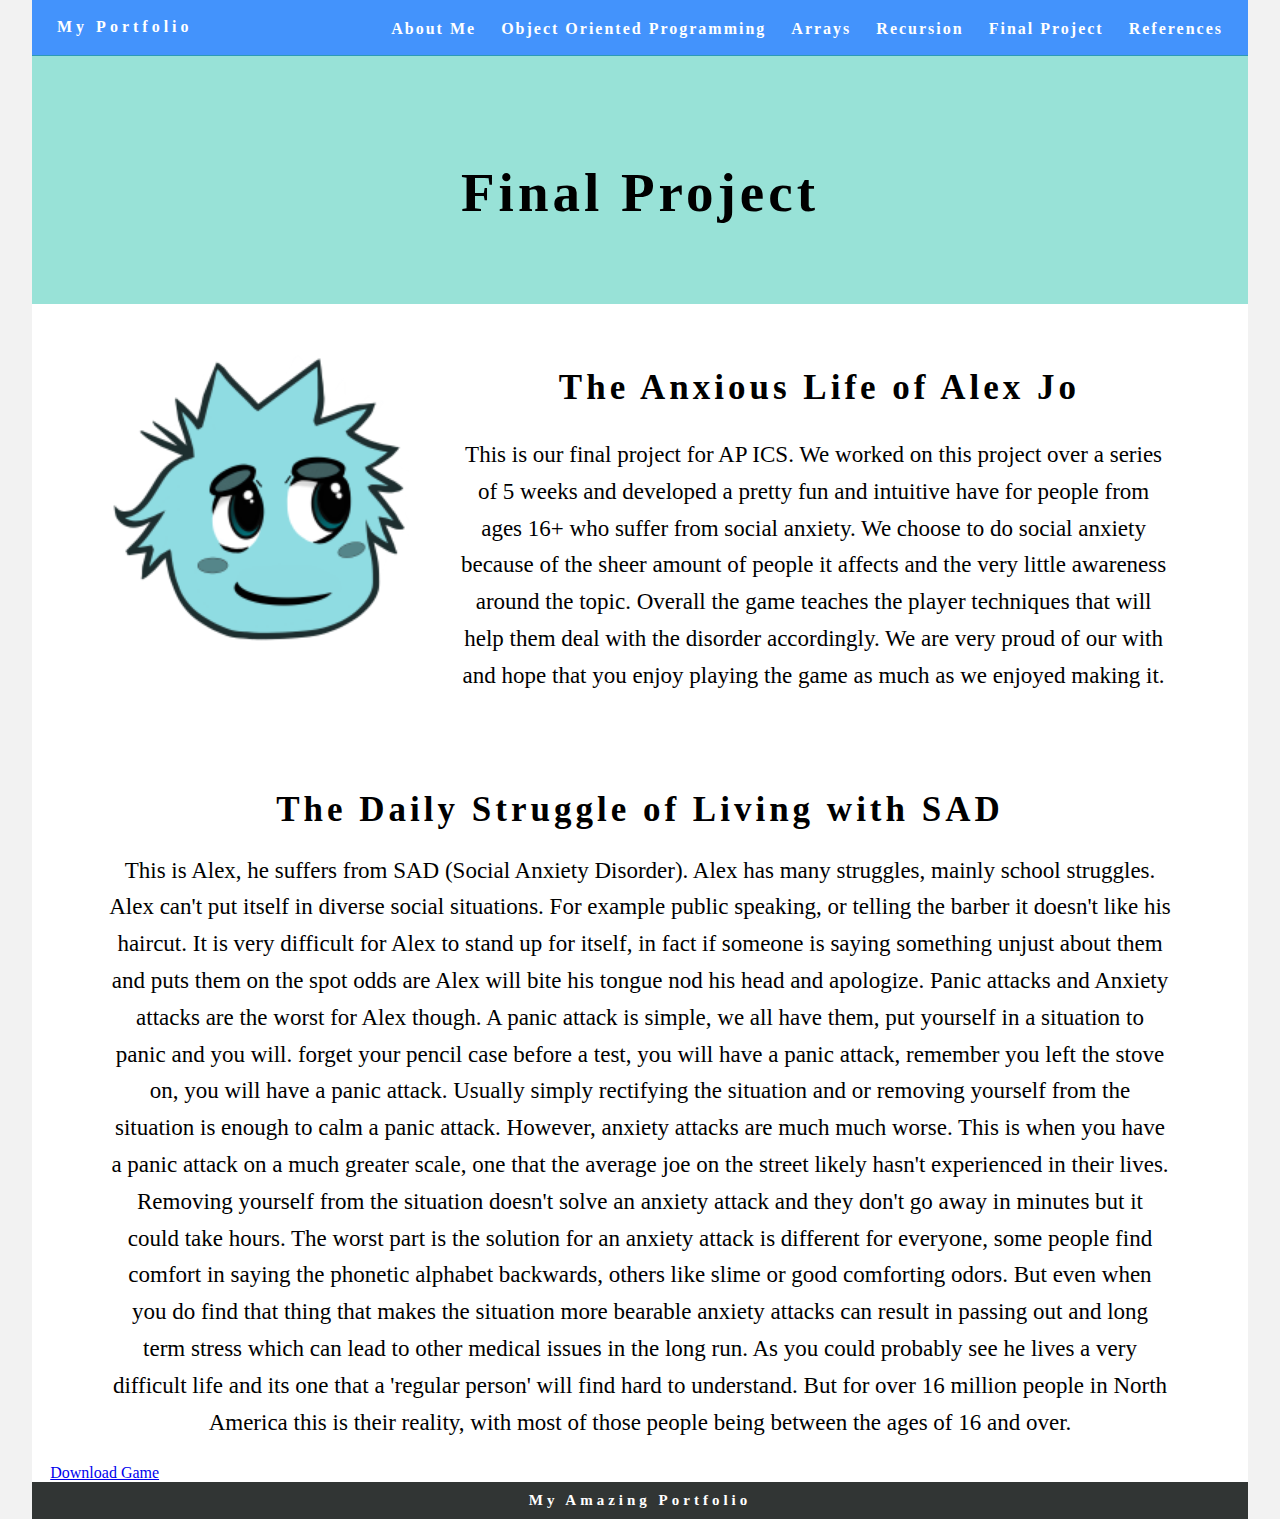
<file: FinalProject.html>
<!--
JuanDiego Castano 
Ms Kresteva
05/10/2019
-->

<!DOCTYPE html>
<html>
<head>
  <title>Final Project</title>
  <link href="css/singlePageTemplate.css" rel="stylesheet" type="text/css">
  <link rel="icon" href="img/codi.png" type="image/x-icon"> <!-- https://www.101computing.net/html-how-to-add-a-favicon/-->
  <script src="http://use.edgefonts.net/source-sans-pro:n2:default.js"></script>
</head>
<body>
<div class="container"> 
    <nav>
      <a href="index.html"> <h4>My Portfolio</h4></a>
      <ul>
        <li><a href="References.html">References</a></li>
        <li><a href="FinalProject.html">Final Project</a></li>
        <li><a href="Recursion.html">Recursion</a></li>
        
        <li><a href="Arrays.html">Arrays</a>
          <ul>
            <li><a href="Arrays.html">Array and ArrayLists</a></li>
            <li><a href="Search&Sort.html">Search and Sort </a></li>
          </ul>
        </li>
        <li><a href="objectsinjava.html"> Object Oriented Programming </a>
          <ul>
            <li><a href="objectsinjava.html">Objects in Java</a></li>
            <li><a href="Inheritance.html">Inheritance</a></li>
            <li><a href="DontFearTheOOP.html">OOP Example</a></li>
          </ul>
        </li>
        <li><a href="index.html">About Me</a> </li>
      </ul>
    </nav>
  
  <section class="portfolio" id="portfolio">
    <h1 class="portfolio_header">Final Project</h1>
  </section>
  <section class="wrapper" id="about">
    <img src="img/AlexSmile.png" alt="" width="300" length="300" style="float: left;">

    <h2 class="headers-moved">The Anxious Life of Alex Jo</h2>
    <p class="text">This is our final project for AP ICS. We worked on this project over a series of 5 weeks and developed a pretty fun and
    intuitive have for people from ages 16+ who suffer from social anxiety. We choose to do social anxiety because of the
    sheer amount of people it affects and the very little awareness around the topic. Overall the game teaches the player
    techniques that will help them deal with the disorder accordingly. We are very proud of our with and hope that you enjoy
    playing the game as much as we enjoyed making it.    
    </p>
    <br>
    <br>
        <br>
        <br>
    <h2 class="headers">The Daily Struggle of Living with SAD</h2>
    <p class="text">
This is Alex, he suffers from SAD (Social Anxiety Disorder). Alex has many struggles, mainly school
struggles. Alex can't put itself in diverse social situations. For example public speaking, or telling
the barber it doesn't like his haircut. It is very difficult for Alex to stand up for itself, in fact
if someone is saying something unjust about them and puts them on the spot odds are Alex will bite his tongue
nod his head and apologize. Panic attacks and Anxiety attacks are the worst for Alex though. A panic attack 
is simple, we all have them, put yourself in a situation to panic and you will. forget your pencil case before a test, you will 
have a panic attack, remember you left the stove on, you will have a panic attack. Usually simply rectifying the situation 
and or removing yourself from the situation is enough to calm a panic attack. However, anxiety attacks are much 
much worse. This is when you have a panic attack on a much greater scale, one that the average joe on the street likely hasn't 
experienced in their lives. Removing yourself from the situation doesn't solve an anxiety attack and they don't go away in minutes but it could take hours. 
The worst part is the solution for an anxiety attack is different for everyone, some people find comfort in 
saying the phonetic alphabet backwards, others like slime or good comforting odors. But even when you do find 
that thing that makes the situation more bearable anxiety attacks can result in passing out and long term stress 
which can lead to other medical issues in the long run.  

 As you could probably see he lives a very difficult life and its one that a 'regular person'
will find hard to understand. But for over 16 million people in North America this is their reality, with most of
those people being between the ages of 16 and over. 
    </p>
 <a href = "finalProject.zip" download = "finalProject.zip"> Download Game </a> 
  </section>
  
  <footer class="footer">
    <h4 class="footer_header">My Amazing Portfolio</h4>
  </footer>
</div>
</body>
</html>
</file>
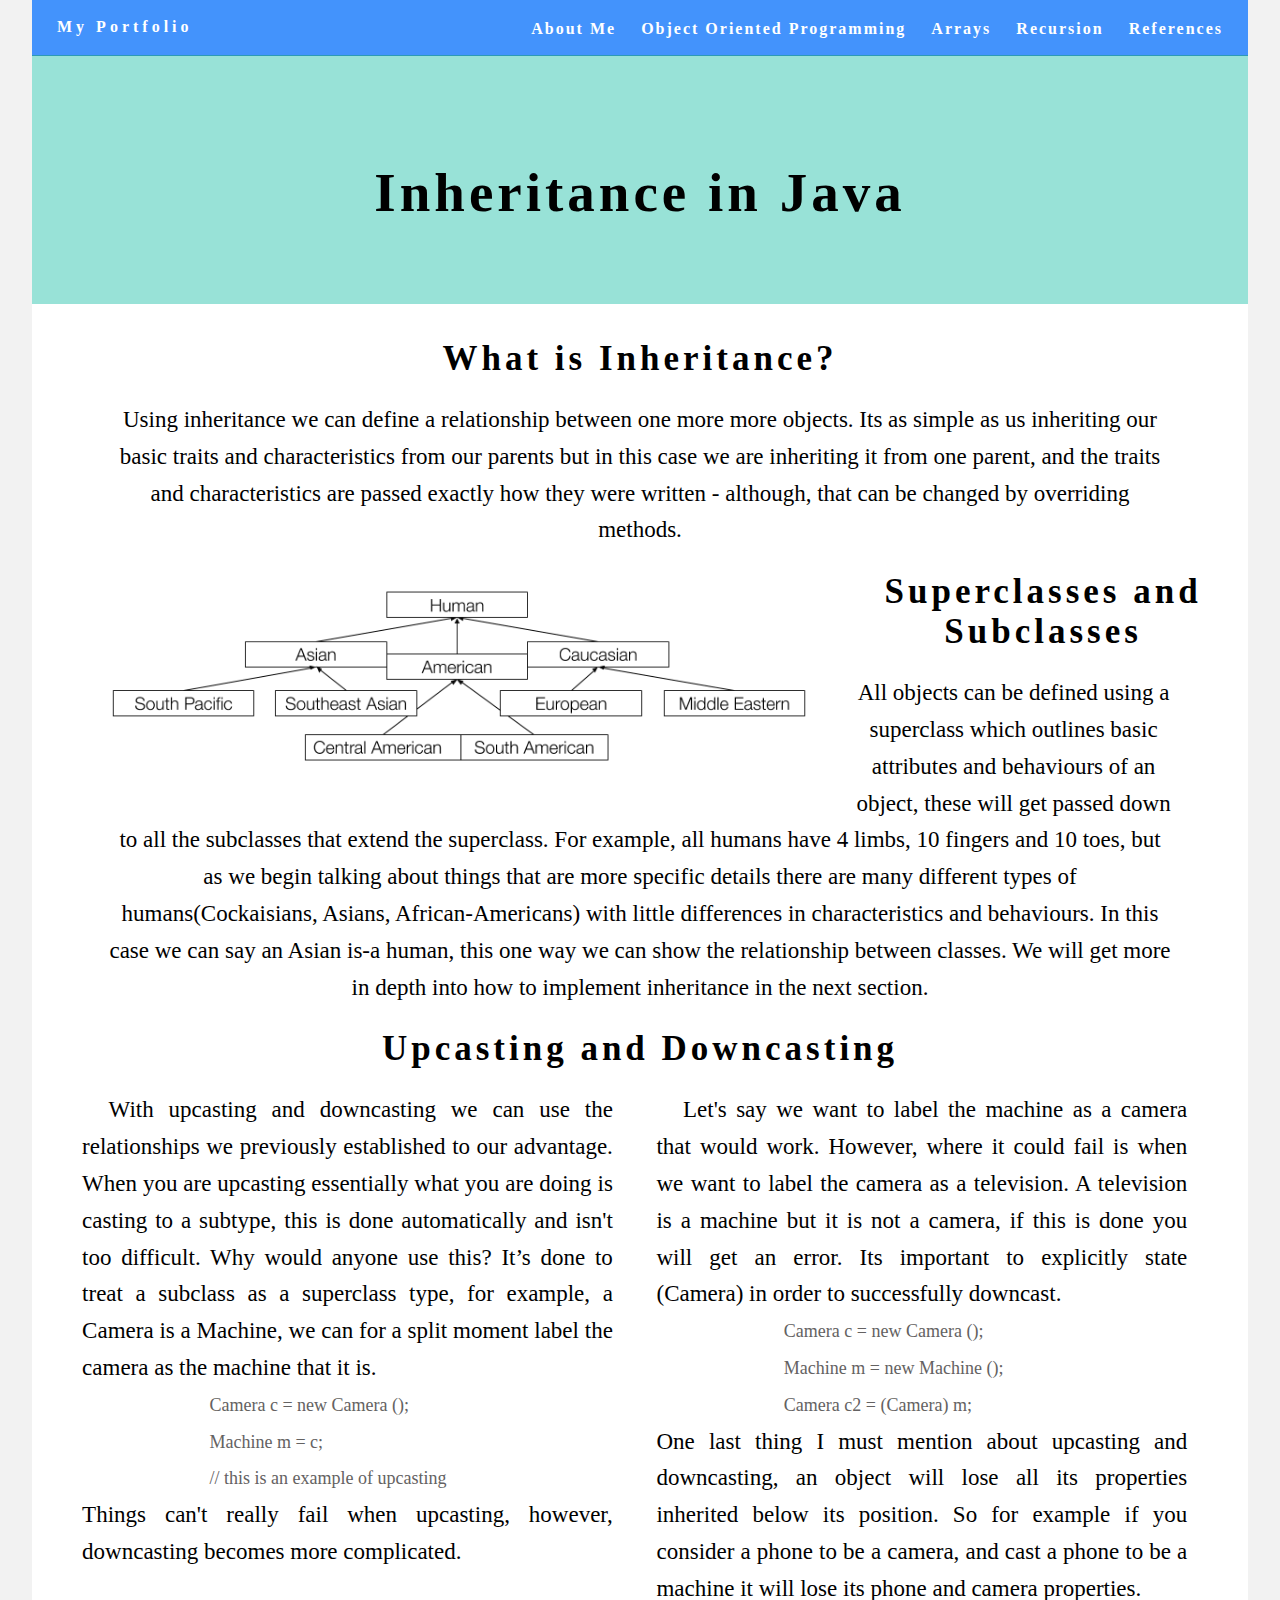
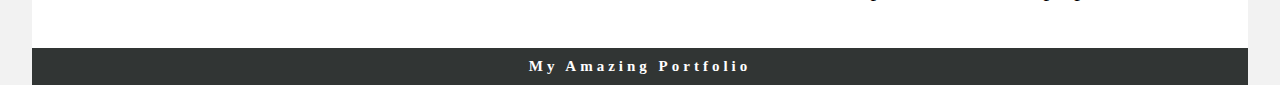
<file: Inheritance.html>
<!--
JuanDiego Castano 
Ms Kresteva
03/04/2019
-->

<!DOCTYPE html>
<html>
<head>
  <title>Inheritance in Java</title>
  <link href="css/singlePageTemplate.css" rel="stylesheet" type="text/css">
  <link rel="icon" href="img/codi.png" type="image/x-icon"> 
  <script src="http://use.edgefonts.net/source-sans-pro:n2:default.js"></script>
</head>
<body>
<div class="container"> 
<nav>
  <a href="index.html">
    <h4>My Portfolio</h4>
  </a>
  <ul>
    <li><a href="References.html">References</a></li>
    <li><a href="Recursion.html">Recursion</a></li>

    <li><a href="Arrays.html">Arrays</a>
      <ul>
        <li><a href="Arrays.html">Array and Array Lists</a></li>
        <li><a href="Search&Sort.html">Search and Sort </a></li>
      </ul>
    </li>
    <li><a href="objectsinjava.html"> Object Oriented Programming </a>
      <ul>
        <li><a href="objectsinjava.html">Objects in Java</a></li>
        <li><a href="Inheritance.html">Inheritance</a></li>
        <li><a href="DontFearTheOOP.html">OOP Example</a></li>

      </ul>
    </li>
    <li><a href="index.html">About Me</a> </li>
  </ul>
</nav>
  
  <section class="portfolio" id="portfolio">
    <h1 class="portfolio_header">Inheritance in Java</h1>
  </section>
  <section class ="wrapper">
    <h2 class="headers">What is Inheritance?</h2>
    <p class="text">
    Using inheritance we can define a relationship between one more more objects. Its as simple as us inheriting our basic
    traits and characteristics from our parents but in this case we are inheriting it from one parent, and the traits and
    characteristics are passed exactly how they were written - although, that can be changed by overriding methods. 
    </p>
    <img src="img/classTree.png" alt="" width="700" length="700" style="float: left;">
    <h2 class="headers">Superclasses and Subclasses</h2>
    <p class="text">
      All objects can be defined using a superclass which outlines basic attributes and behaviours of an object, these will
      get passed down to all the subclasses that extend the superclass. For example, all humans have 4 limbs, 10 fingers and
      10 toes, but as we begin talking about things that are more specific details there are many different types of
      humans(Cockaisians, Asians, African-Americans) with little differences in characteristics and behaviours. In this case
      we can say an Asian is-a human, this one way we can show the relationship between classes. We will get more in depth
      into how to implement inheritance in the next section.
    </p>
    
    <h2 class="headers">Upcasting and Downcasting </h2>
    <p class="text_column">
      With upcasting and downcasting we can use the relationships we previously established to our advantage. When you are
      upcasting essentially what you are doing is casting to a subtype, this is done automatically and isn't too difficult.
      Why would anyone use this? It’s done to treat a subclass as a superclass type, for example, a Camera is a Machine, we can
      for a split moment label the camera as the machine that it is.<br>
      <b class="codeFont">Camera c = new Camera (); <br></b>
      <b class="codeFont"> Machine m = c; <br> </b>
      <b class="codeFont"> // this is an example of upcasting <br></b>
      Things can't really fail when upcasting, however, downcasting becomes more complicated.   
      </p>
<p class="text_column">
      Let's say we want to label the machine as a camera that would work. However, where
      it could fail is when we want to label the camera as a television. A television is a machine but it is not a camera, if
      this is done you will get an error. Its important to explicitly state (Camera) in order to successfully downcast.
      <b class="codeFont">Camera c = new Camera (); <br></b>
      <b class="codeFont"> Machine m = new Machine (); <br> </b>
      <b class="codeFont"> Camera c2 = (Camera) m;<br></b>
      One last thing I must mention about upcasting and downcasting, an object will lose
      all its properties inherited below its position. So for example if you consider a phone to be a camera, and cast a phone
      to be a machine it will lose its phone and camera properties.
    </p>
  </section>
  <footer class="footer">
    <h4 class="footer_header">My Amazing Portfolio</h4>
  </footer>
</div>
</body>
</html>
</file>
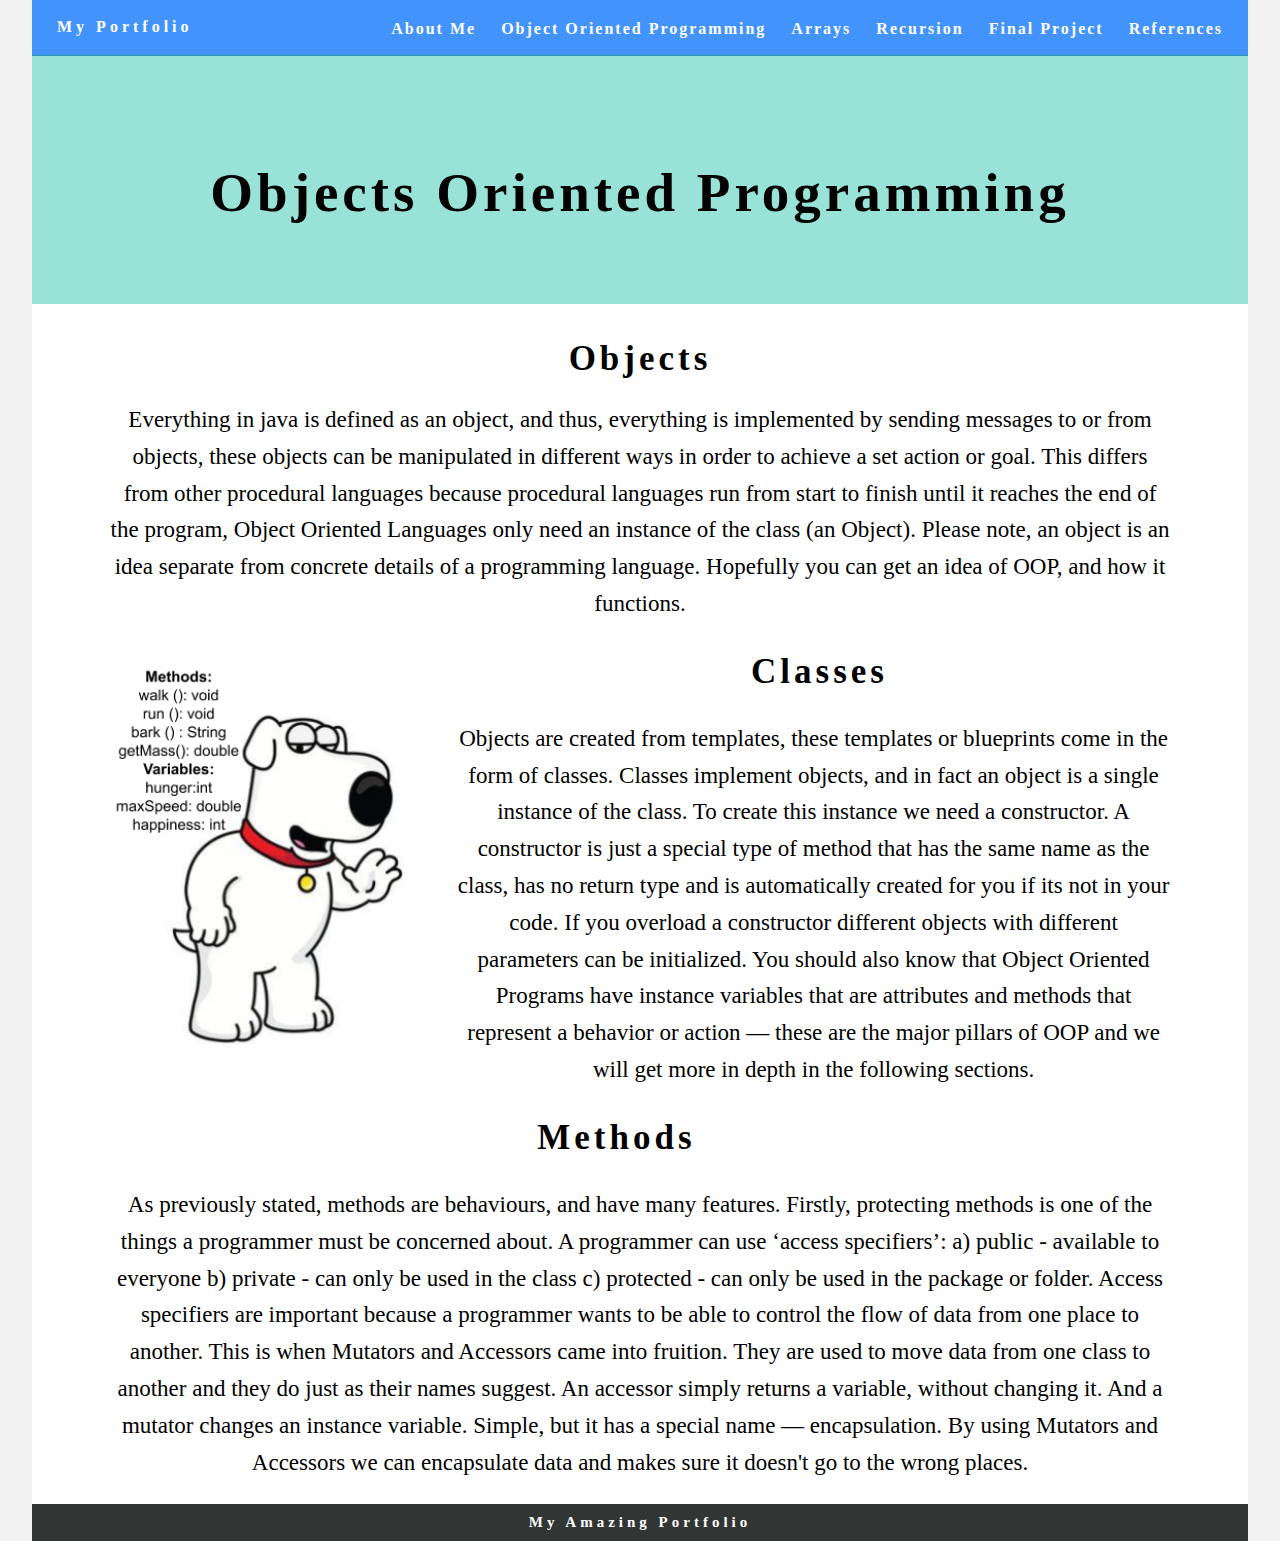
<file: ObjectsInJava.html>
<!--
JuanDiego Castano 
Ms Kresteva
05/10/2019
-->

<!DOCTYPE html>
<html>
<head>
  <title></title>
  
  <link href="css/singlePageTemplate.css" rel="stylesheet" type="text/css">
  <link rel="icon" href="img/codi.png" type="image/x-icon"> 
  <script src="http://use.edgefonts.net/source-sans-pro:n2:default.js"></script>
</head>
<body>
<div class="container"> 
    <nav>
      <a href="index.html"><h4>My Portfolio</h4></a>
      <ul>
        <li><a href="References.html">References</a></li>
        <li><a href="FinalProject.html">Final Project</a></li>
        <li><a href="Recursion.html">Recursion</a></li>
        <li><a href="Arrays.html">Arrays</a>
          <ul>
            <li><a href="Arrays.html">Array and ArrayLists</a></li>
            <li><a href="Search&Sort.html">Search and Sort </a></li>
          </ul>
        </li>
        <li><a href="objectsinjava.html"> Object Oriented Programming </a>
          <ul>
            <li><a href="objectsinjava.html">Objects in Java</a></li>
            <li><a href="Inheritance.html">Inheritance</a></li>
            <li><a href="DontFearTheOOP.html">OOP Example</a></li>
          </ul>
        </li>
        <li><a href="index.html">About Me</a> </li>
      </ul>
    </nav>
  
  <section class="portfolio" id="portfolio">
    <h1 class="portfolio_header">Objects Oriented Programming</h1>
  </section>
  <section class = "wrapper" id= "Portfolio Topics">
    <h2 class="headers">Objects</h2>
    <p class="text">
      Everything in java is defined as an object, and thus, everything is implemented by sending messages to or from objects,
      these objects can be manipulated in different ways in order to achieve a set action or goal. This differs from other
      procedural languages because procedural languages run from start to finish until it reaches the end of the program,
      Object Oriented Languages only need an instance of the class (an Object). Please note, an object is an idea separate
      from concrete details of a programming language. Hopefully you can get an idea of OOP, and how it functions.

    </p>
    <img src="img/Doggo.png" alt="" width= "300" length = "300"style="float: left;">
    <h2 class = "headers-moved">Classes</h2>
    <p class="text">
    Objects are created from templates, these templates or blueprints come in the form of classes. Classes implement
    objects, and in fact an object is a single instance of the class. To create this instance we need a constructor. A
    constructor is just a special type of method that has the same name as the class, has no return type and is
    automatically created for you if its not in your code. If you overload a constructor different objects with different
    parameters can be initialized. You should also know that Object Oriented Programs have instance variables that are
    attributes and methods that represent a behavior or action — these are the major pillars of OOP and we will get more in
    depth in the following sections.
    </p>
    
    <h2 class="headers-moved">Methods</h2>
    <p class="text">
      As previously stated, methods are behaviours, and have many features. Firstly, protecting methods is one of the things a
      programmer must be concerned about. A programmer can use ‘access specifiers’: a) public - available to everyone b)
      private - can only be used in the class c) protected - can only be used in the package or folder. Access specifiers are
      important because a programmer wants to be able to control the flow of data from one place to another. This is when
      Mutators and Accessors came into fruition. They are used to move data from one class to another and they do just as
      their names suggest. An accessor simply returns a variable, without changing it. And a mutator changes an instance
      variable. Simple, but it has a special name — encapsulation. By using Mutators and Accessors we can encapsulate data and
      makes sure it doesn't go to the wrong places.

    </p>

  </section>
  <footer class="footer">
    <h4 class="footer_header">My Amazing Portfolio</h4>
  </footer>
</div>
</body>
</html>
</file>
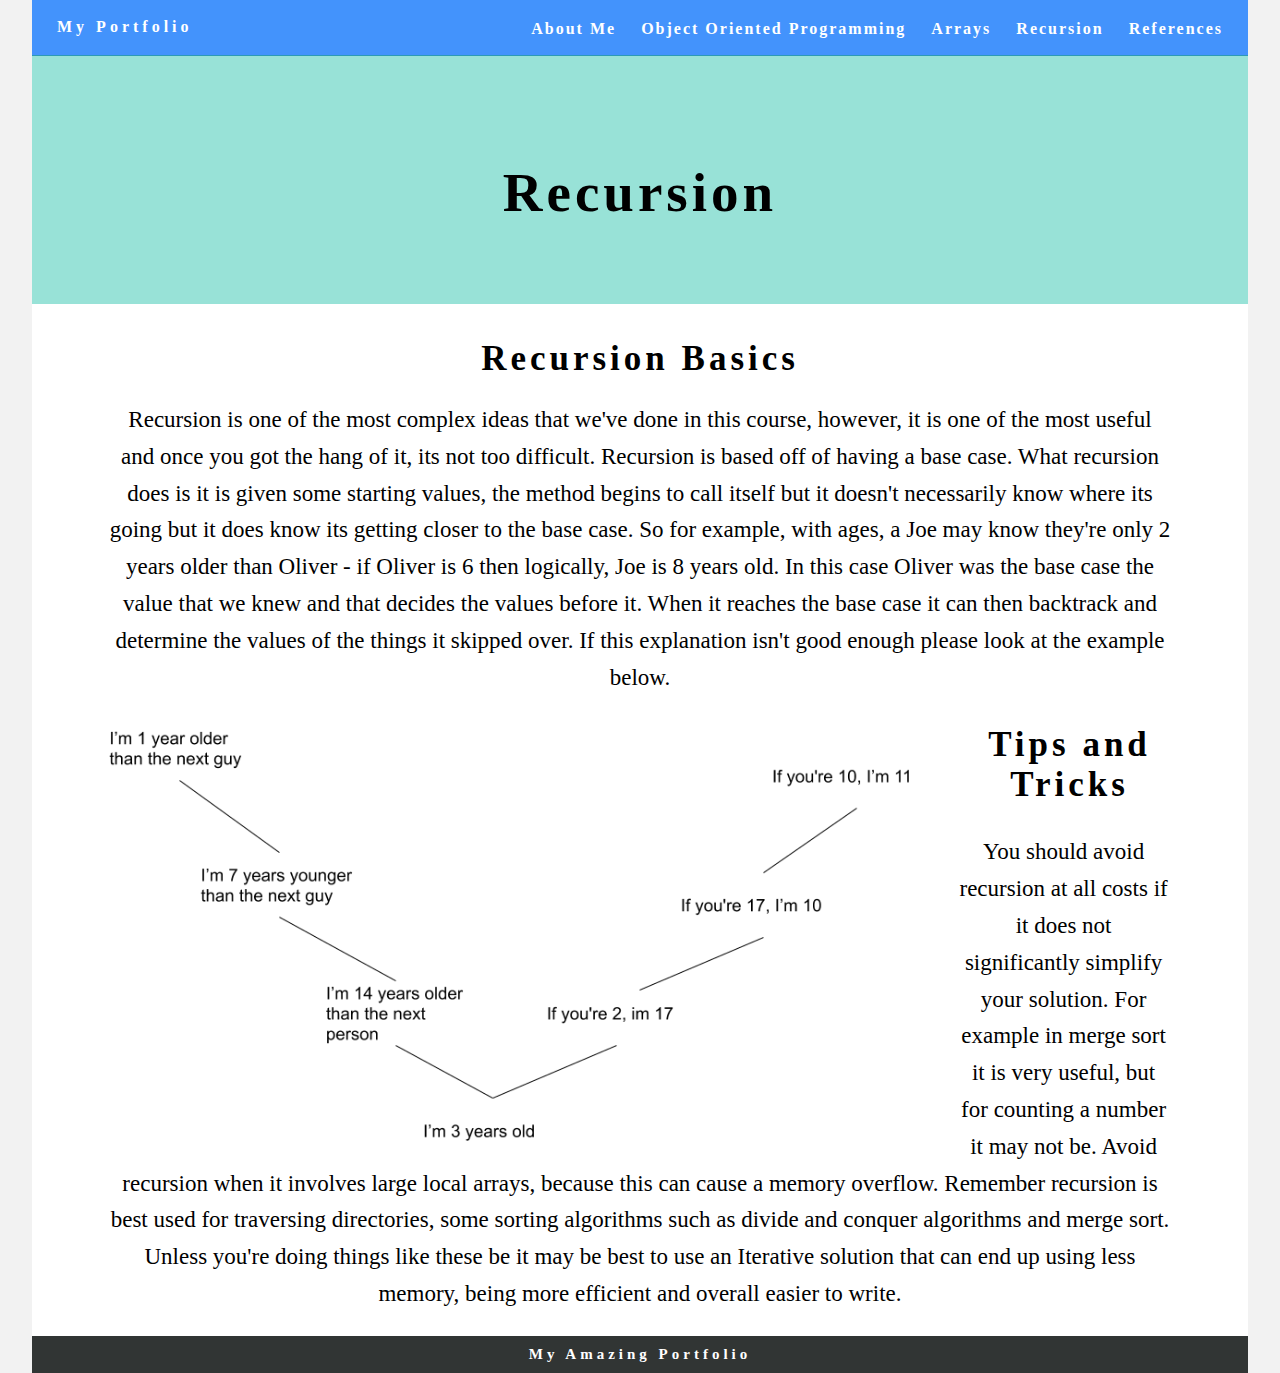
<file: Recursion.html>
<!--
JuanDiego Castano 
Ms Kresteva
05/10/2019
-->

<!DOCTYPE html>
<html>
<head>
  <title>Recursion</title>
  
  <link href="css/singlePageTemplate.css" rel="stylesheet" type="text/css">
  <link rel="icon" href="img/codi.png" type="image/x-icon"> 
  <script src="http://use.edgefonts.net/source-sans-pro:n2:default.js"></script>
</head>
<body>
<div class="container"> 
    <nav>
      <a href="index.html">
        <h4>My Portfolio</h4>
      </a>
      <ul>
        <li><a href="References.html">References</a></li>
        <li><a href="Recursion.html">Recursion</a></li>
    
        <li><a href="Arrays.html">Arrays</a>
          <ul>
            <li><a href="Arrays.html">Array and ArrayLists</a></li>
            <li><a href="Search&Sort.html">Search and Sort </a></li>
          </ul>
        </li>
        <li><a href="objectsinjava.html"> Object Oriented Programming </a>
          <ul>
            <li><a href="objectsinjava.html">Objects in Java</a></li>
            <li><a href="Inheritance.html">Inheritance</a></li>
            <li><a href="DontFearTheOOP.html">OOP Example</a></li>
          </ul>
        </li>
        <li><a href="index.html">About Me</a> </li>
      </ul>
    </nav>
  
  <section class="portfolio" id="portfolio">
    <h1 class="portfolio_header">Recursion</h1>
  </section>
  <section class="wrapper">
    <h2 class="headers">Recursion Basics</h2>
    <p class="text">
      Recursion is one of the most complex ideas that we've done in this course, however, it is one of 
      the most useful and once you got the hang of it, its not too difficult. Recursion is based off of 
      having a base case. What recursion does is it is given some starting values, the method begins to call 
      itself but it doesn't necessarily know  
      where its going but it does know its getting closer to the base case. So for example, with ages, a 
      Joe may know they're only 2 years older than Oliver - if Oliver is 6 then logically, Joe is 
      8 years old. In this case Oliver was the base case the value that we knew and that decides the values before 
      it. When it reaches the base case it can then backtrack and determine the values of the things it skipped over. 
      If this explanation isn't good enough please look at the example below. 
    </p>
    <img src="img/Recursion.png" alt="" style="float: left; " length = "800px"width= "800px">
    <h2 class = "headers-moved">Tips and Tricks</h2>
    <p class="text">
      You should avoid recursion at all costs if it does not significantly simplify your solution. 
      For example in merge sort it is very useful, but for counting a number it may not be. Avoid 
      recursion when it involves large local arrays, because this can cause a memory overflow. Remember 
      recursion is best used for traversing directories, some sorting algorithms such as divide and conquer 
      algorithms and merge sort. Unless you're doing things like these be it may be best to use an Iterative
      solution that can end up using less memory, being more efficient and overall easier to write.
 
    </p>
  </section>
  <footer class="footer">
    <h4 class="footer_header">My Amazing Portfolio</h4>
  </footer>
</div>
</body>
</html>
</file>
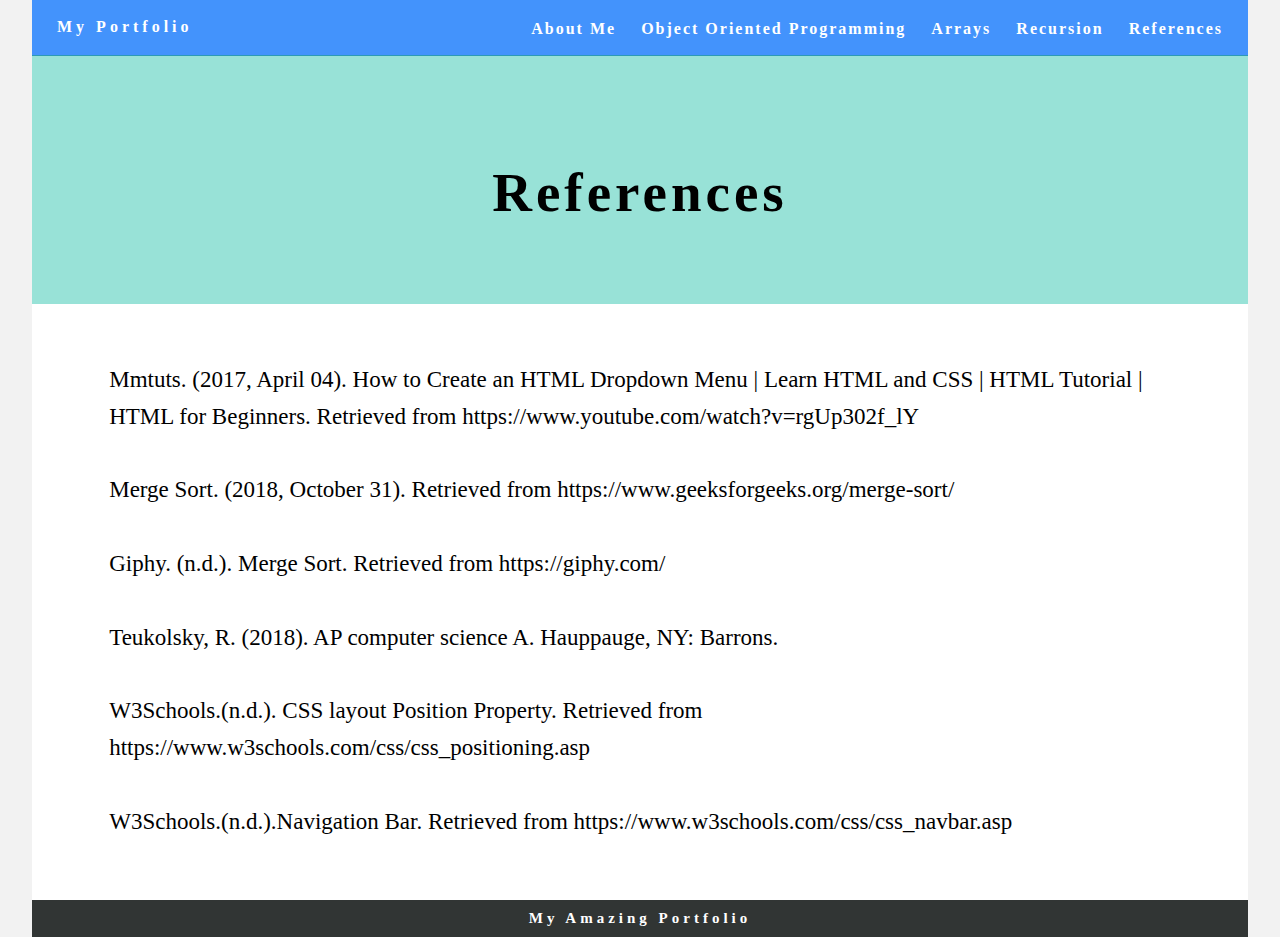
<file: References.html>
<!--
This is the first version of my portfolio, it is not complete yet however I am working on it.
I used these two youtube videos for assistance:
https://www.youtube.com/watch?v=UB1O30fR-EE&t=47s
https://www.youtube.com/watch?v=yfoY53QXEnI&t=904s
  
-->

<!DOCTYPE html>
<html>
<head>
  <title>References</title>
  
  <link href="css/singlePageTemplate.css" rel="stylesheet" type="text/css">
  <link rel="icon" href="img/codi.png" type="image/x-icon"> 
  <script src="http://use.edgefonts.net/source-sans-pro:n2:default.js"></script>
</head>
<body>
<div class="container"> 
    <nav>
      <a href="index.html">
        <h4>My Portfolio</h4>
      </a>
      <ul>
        <li><a href="References.html">References</a></li>
        <li><a href="Recursion.html">Recursion</a></li>
    
        <li><a href="Arrays.html">Arrays</a>
          <ul>
            <li><a href="Arrays.html">Array and ArrayLists</a></li>
            <li><a href="Search&Sort.html">Search and Sort </a></li>
          </ul>
        </li>
        <li><a href="objectsinjava.html"> Object Oriented Programming </a>
          <ul>
            <li><a href="objectsinjava.html">Objects in Java</a></li>
            <li><a href="Inheritance.html">Inheritance</a></li>
            <li><a href="DontFearTheOOP.html">OOP Example</a></li>
          </ul>
        </li>
        <li><a href="index.html">About Me</a> </li>
      </ul>
    </nav>
  
  <section class="portfolio" id="portfolio">
    <h1 class="portfolio_header">References</h1>
  </section>
  <section class="wrapper">
    <p class="text-left">
      Mmtuts. (2017, April 04). How to Create an HTML Dropdown Menu | Learn HTML and CSS | HTML Tutorial | HTML for Beginners.
      Retrieved from https://www.youtube.com/watch?v=rgUp302f_lY
      <br><br>
      Merge Sort. (2018, October 31). Retrieved from https://www.geeksforgeeks.org/merge-sort/
      <br><br>
      Giphy. (n.d.). Merge Sort. Retrieved from https://giphy.com/
      <br><br>
      Teukolsky, R. (2018). AP computer science A. Hauppauge, NY: Barrons.
      <br><br>
      W3Schools.(n.d.). CSS layout Position Property. Retrieved from https://www.w3schools.com/css/css_positioning.asp
      <br><br>
      W3Schools.(n.d.).Navigation Bar. Retrieved from https://www.w3schools.com/css/css_navbar.asp
      <br><br>
     
    </p>
  </section>
  <footer class="footer">
    <h4 class="footer_header">My Amazing Portfolio</h4>
  </footer>
</div>
</body>
</html>
</file>
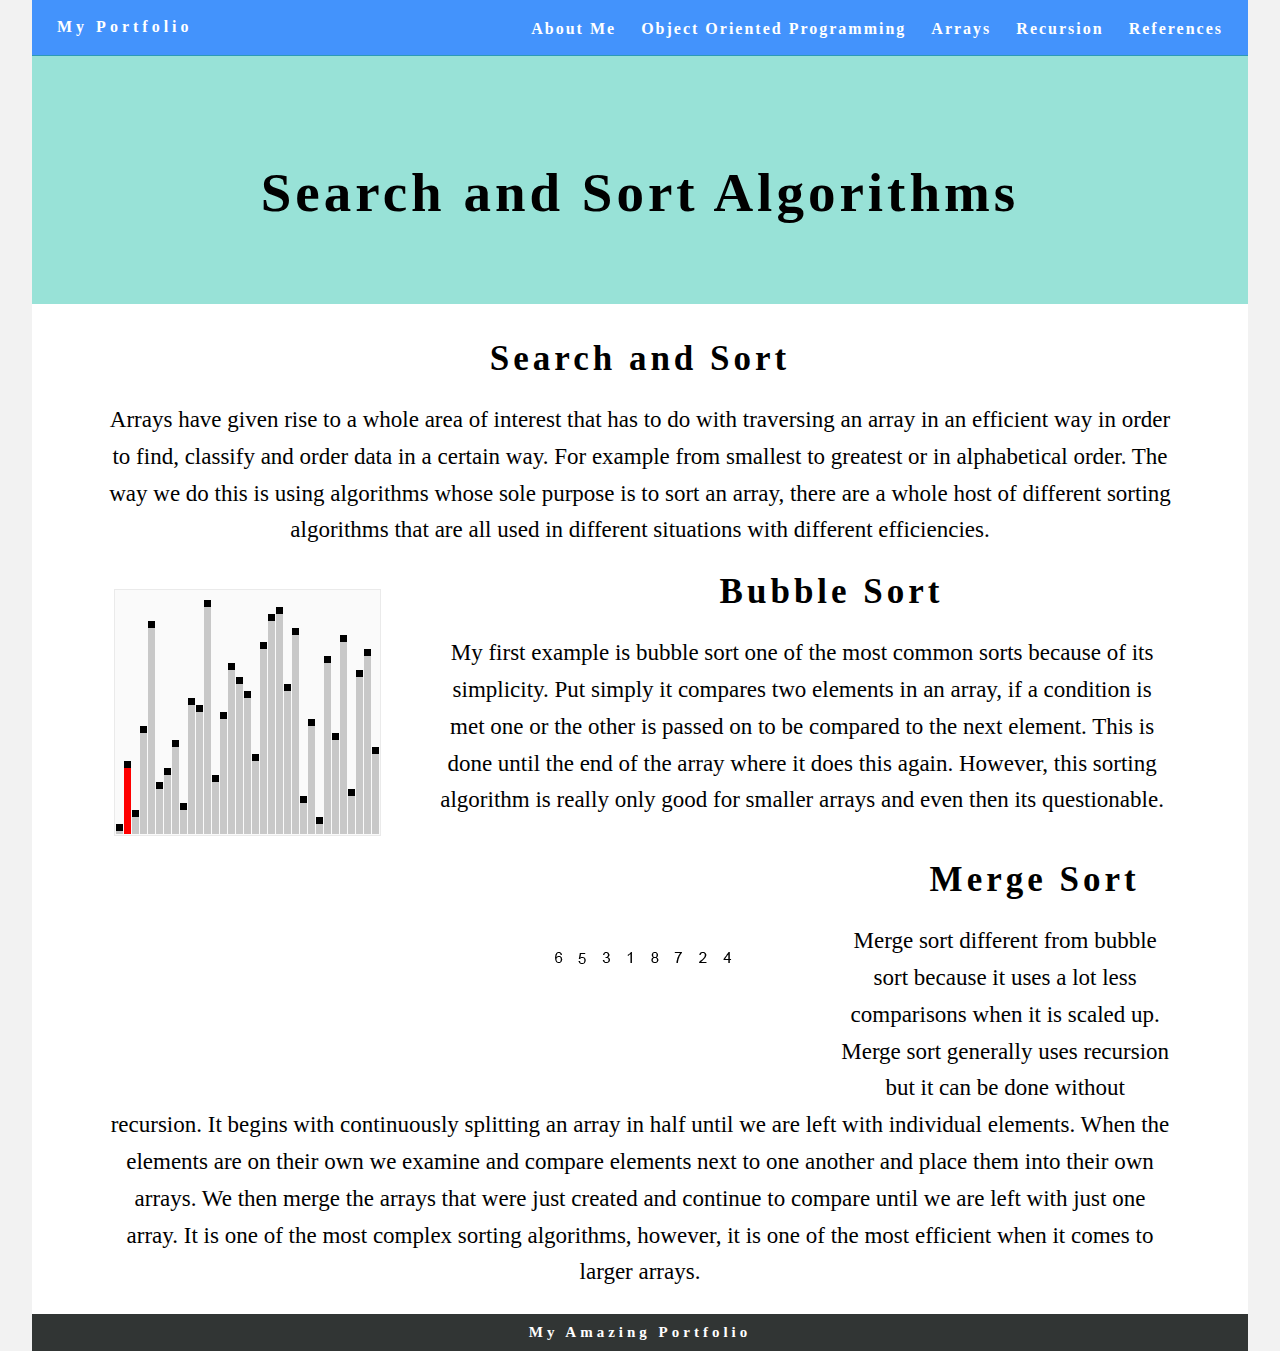
<file: Search&Sort.html>
<!--
JuanDiego Castano 

-->

<!DOCTYPE html>
<html>
<head>
  <title>Search and Sort</title>
  
  <link href="css/singlePageTemplate.css" rel="stylesheet" type="text/css">
  <link rel="icon" href="img/codi.png" type="image/x-icon"> 
  <script src="http://use.edgefonts.net/source-sans-pro:n2:default.js"></script>
</head>
<body>
<div class="container"> 
    <nav>
      <a href="index.html">
        <h4>My Portfolio</h4>
      </a>
      <ul>
        <li><a href="References.html">References</a></li>
        <li><a href="Recursion.html">Recursion</a></li>
    
        <li><a href="Arrays.html">Arrays</a>
          <ul>
            <li><a href="Arrays.html">Array and ArrayLists</a></li>
            <li><a href="Search&Sort.html">Search and Sort </a></li>
          </ul>
        </li>
        <li><a href="objectsinjava.html"> Object Oriented Programming </a>
          <ul>
            <li><a href="objectsinjava.html">Objects in Java</a></li>
            <li><a href="Inheritance.html">Inheritance</a></li>
            <li><a href="DontFearTheOOP.html">OOP Example</a></li>
          </ul>
        </li>
        <li><a href="index.html">About Me</a> </li>
      </ul>
    </nav>
  
  <section class="portfolio" id="portfolio">
    <h1 class="portfolio_header">Search and Sort Algorithms </h1>
  </section>

  <section class = "wrapper">
    <h2 class="headers">Search and Sort</h2>
    <p class="text">
      Arrays have given rise to a whole area of interest that has to do with traversing an array in an efficient way in order
    to find, classify and order data in a certain way. For example from smallest to greatest or in alphabetical order. The
    way we do this is using algorithms whose sole purpose is to sort an array, there are a whole host of different sorting
    algorithms that are all used in different situations with different efficiencies. 
    </p>
    <img src="img/giphy (1).gif" alt="" style="float: left; ">
    <h2 class="headers">Bubble Sort</h2>
    <p class="text">
      My first example is bubble sort one of
    the most common sorts because of its simplicity. Put simply it compares two elements in an array, if a condition is met
    one or the other is passed on to be compared to the next element. This is done until the end of the array where it does
    this again. However, this sorting algorithm is really only good for smaller arrays and even then its questionable.
    </p>
    <br>
    <img src="img/Merge-sort-example.gif" alt="" style="float: left; ">
    <h2 class="headers">Merge Sort</h2>
    <p class="text">
      Merge sort different from bubble sort because it uses a lot less comparisons when it is scaled up. Merge sort generally
      uses recursion but it can be done without recursion. It begins with continuously splitting an array in half until we are
      left with individual elements. When the elements are on their own we examine and compare elements next to one another
      and place them into their own arrays. We then merge the arrays that were just created and continue to compare until we
      are left with just one array. It is one of the most complex sorting algorithms, however, it is one of the most efficient
      when it comes to larger arrays.
    </p>
    
  </section>

  <footer class="footer">
    <h4 class="footer_header">My Amazing Portfolio</h4>
  </footer>
</div>
</body>
</html>
</file>
<file: css/singlePageTemplate.css>
/*
JuanDiego Castano

*/
body {
	font-family: source-sans-pro;
	background-color: #f2f2f2;
	margin-top: 0px;
	margin-right: 0px;
	margin-bottom: 0px;
	margin-left: 0px;
	font-style: normal;
	font-weight: 200;
}
.container {
	width: 95%;
	margin-left: auto;
	margin-right: auto;
	height: 10%;
	background-color: #ffffff;
}
nav {
	background-color: #2f88fce7;
	width: 100%;
	height: 55px;
	border-bottom: 1px solid #2c9ab7;
	transition: all 0.25s linear;
}
nav h4 {
	color: #fff;
	text-align: justify;
	width: auto;
	float: left;
	margin-top: 18px;
	margin-left: 25px;
	letter-spacing: 4px;
	transition: all 0.25s linear;
}
nav h4:hover {
	color: #3675c9;
	transition: all 0.20s linear;
}
nav ul {
	list-style: none;
	float: right;
	margin-top: 1px;
}
nav ul li {
	float: right;
	list-style: none;
	color: #ffffff;
	font-size: 16px;
	text-align: left;
	margin-right: 25px;
	letter-spacing: 2px;
	font-weight: bold;
	position: relative;
}
nav ul li a {
	display: block;
	color: #ffffff;
	text-decoration: none;
	padding: 19px 0px 13px 0px;
	transition: 0.2s linear;
}
nav ul li ul {
	display: none;
	position: absolute;
	background: #2f88fce7;
	width: 200px;
	border-radius: 0px 0px 20px 20px;
}
nav ul li:hover ul {
	display: block;
}

nav ul li ul li a {
	padding: 12px 2px;
	transition: 0.25s linear;
}
nav ul li ul li a:hover {
	color: #3675c9;
}

nav ul li a:hover {
	color: #3675c9;
}

.portfolio_header {
	color: black;
	font-weight: bold;
	font-size: 55px;
	text-align: center;
	margin-top: 0px;
	margin-right: 0px;
	margin-bottom: 0px;
	margin-left: 0px;
	letter-spacing: 4px;
}
.portfolio {
	background-color: #98e2d7;
	padding-top: 105px;
	padding-bottom: 80px;
	font-size: 20px;
}

.subheading {
	text-align: center;
	color: #ffffff;
	margin-top: 4px;
	font-weight: bold;
	text-transform: uppercase;
	letter-spacing: 1px;
}
.codeFont {
	color: #646262;
	font-family: consolas;
	padding-left: 20%;
	display: block;
	font-size: 18px;
}
.text_column {
	width: 45%;
	text-align: justify;
	line-height: 25px;
	float: left;
	padding-left: 2.7%;
	padding-right: 1%;
	padding-bottom: 1.5%;
	font-size: 23px;
	color: #000000;
	line-height: 1.6em;
	text-indent: 5%;
}

.text {
	text-align: center;
	line-height: 25px;
	padding-left: 5%;
	padding-right: 5%;
	font-size: 23px;
	color: black;
	line-height: 1.6em;
}
.text-left {
	text-align: left;
	line-height: 25px;
	padding-left: 5%;
	padding-right: 5%;
	font-size: 23px;
	color: black;
	line-height: 1.6em;
}
.wrapper {
	padding-left: 1.5%;
	padding-right: 1.5%;
	padding-top: 35px;
	display: inline-block;
	background-color: #ffffff;
	margin-top: 0px;
}
.headers {
	color: black;
	font-weight: bold;
	font-size: 35px;
	text-align: center;
	margin: auto;
	letter-spacing: 4px;
}
.headers-moved {
	color: black;
	font-weight: bold;
	font-size: 35px;
	text-align: center;
	padding-right: 4%;
	letter-spacing: 4px;
}

.footer {
	background-attachment: scroll;
	bottom: 0;
	width: 100%;
	background-color: #313534;
	padding-top: 10px;
	padding-bottom: 10px;
	font-size: 10px;
	margin-bottom: 0%;
}
.footer_header {
	color: white;
	font-weight: bold;
	font-size: 15px;
	text-align: center;
	margin-top: 0px;
	margin-right: 0px;
	margin-bottom: 0px;
	margin-left: 0px;
	letter-spacing: 4px;
}
img {
	height: auto;
	padding: 1% 4% 2% 5%;
	position: relative;
}
</file>
